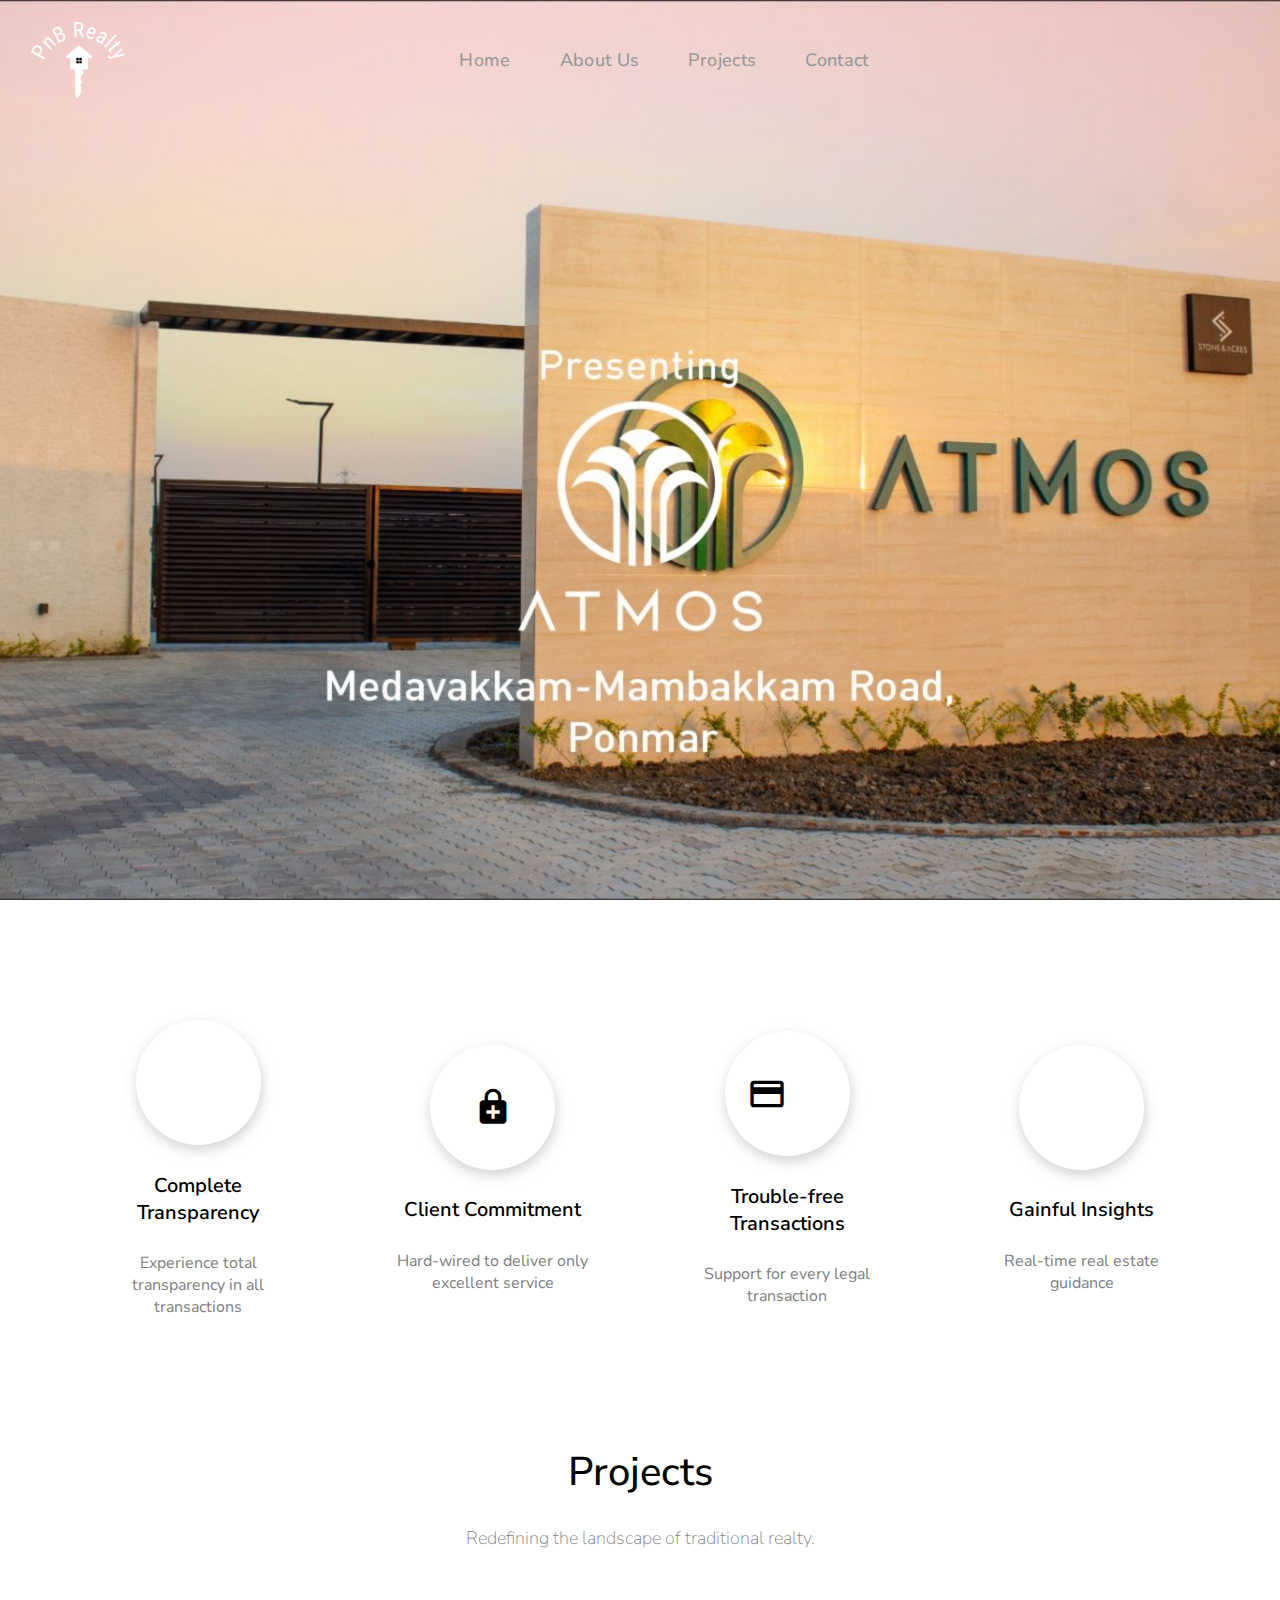
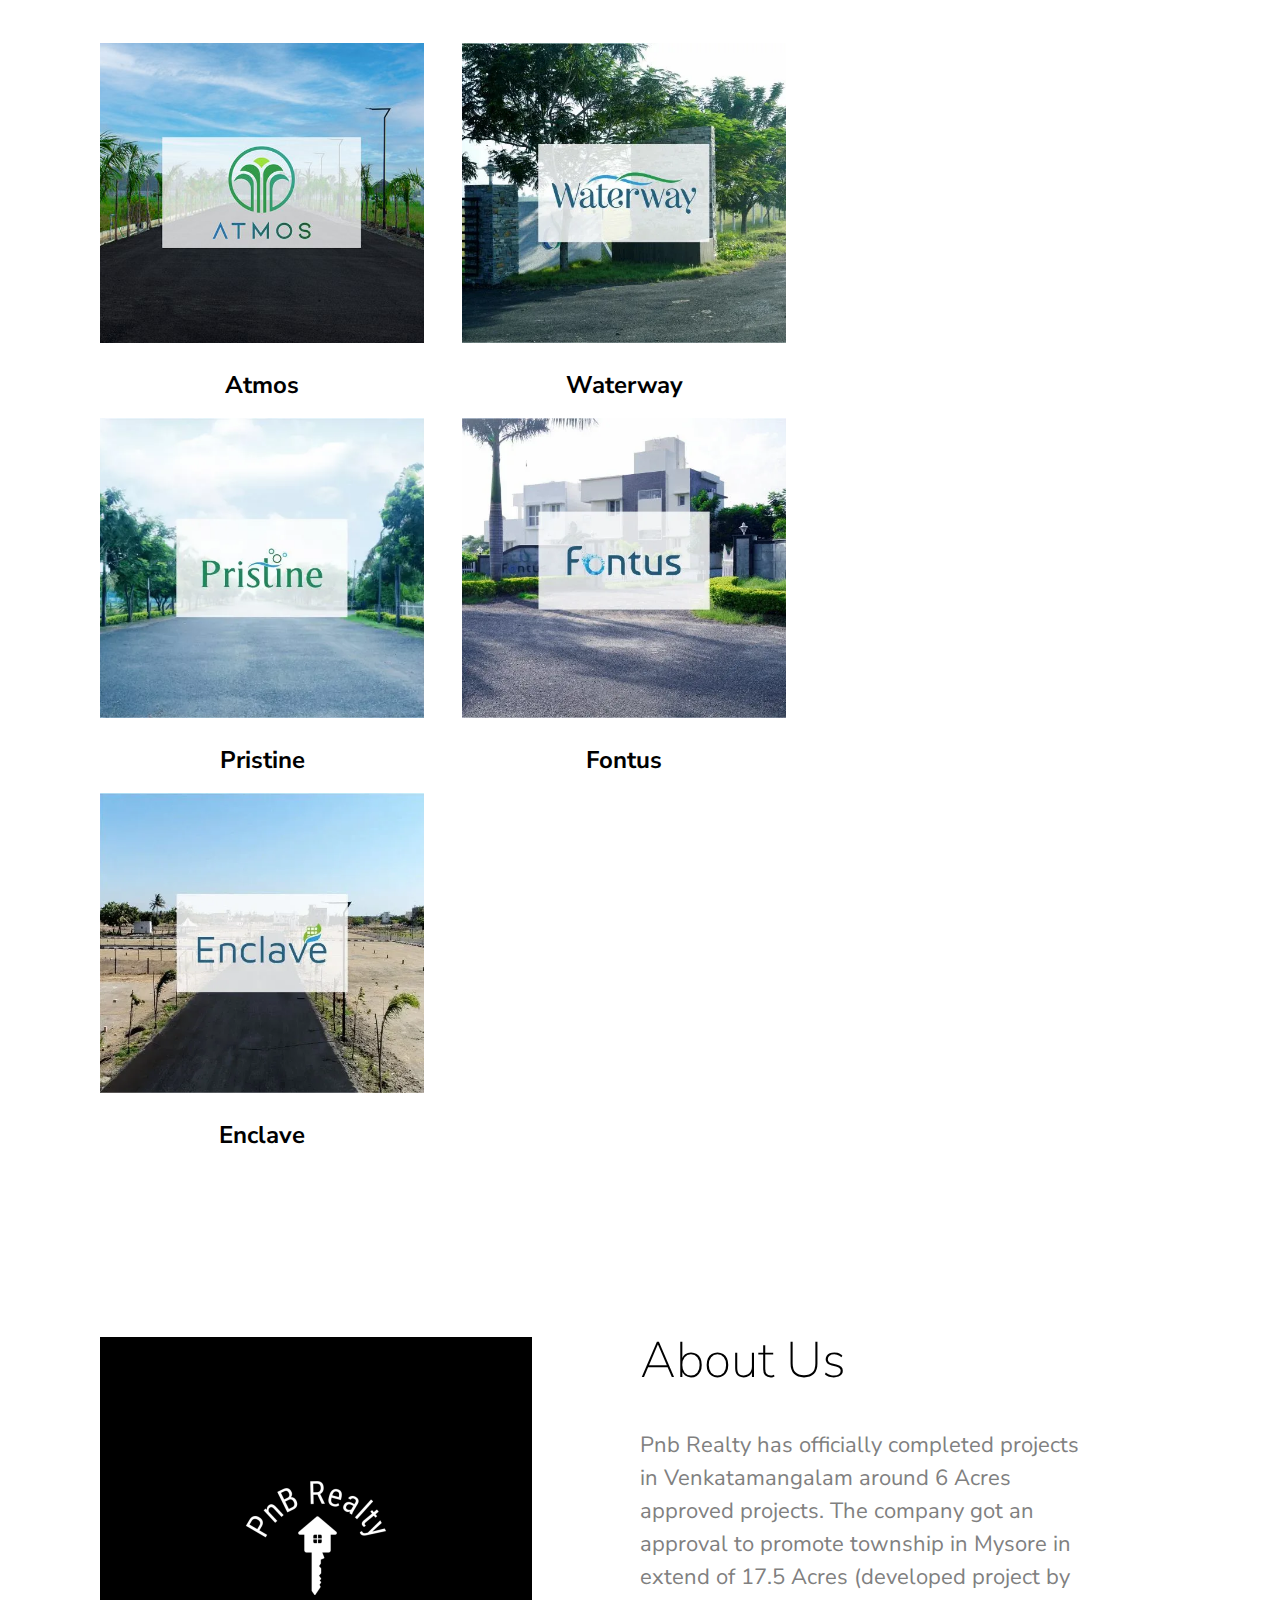
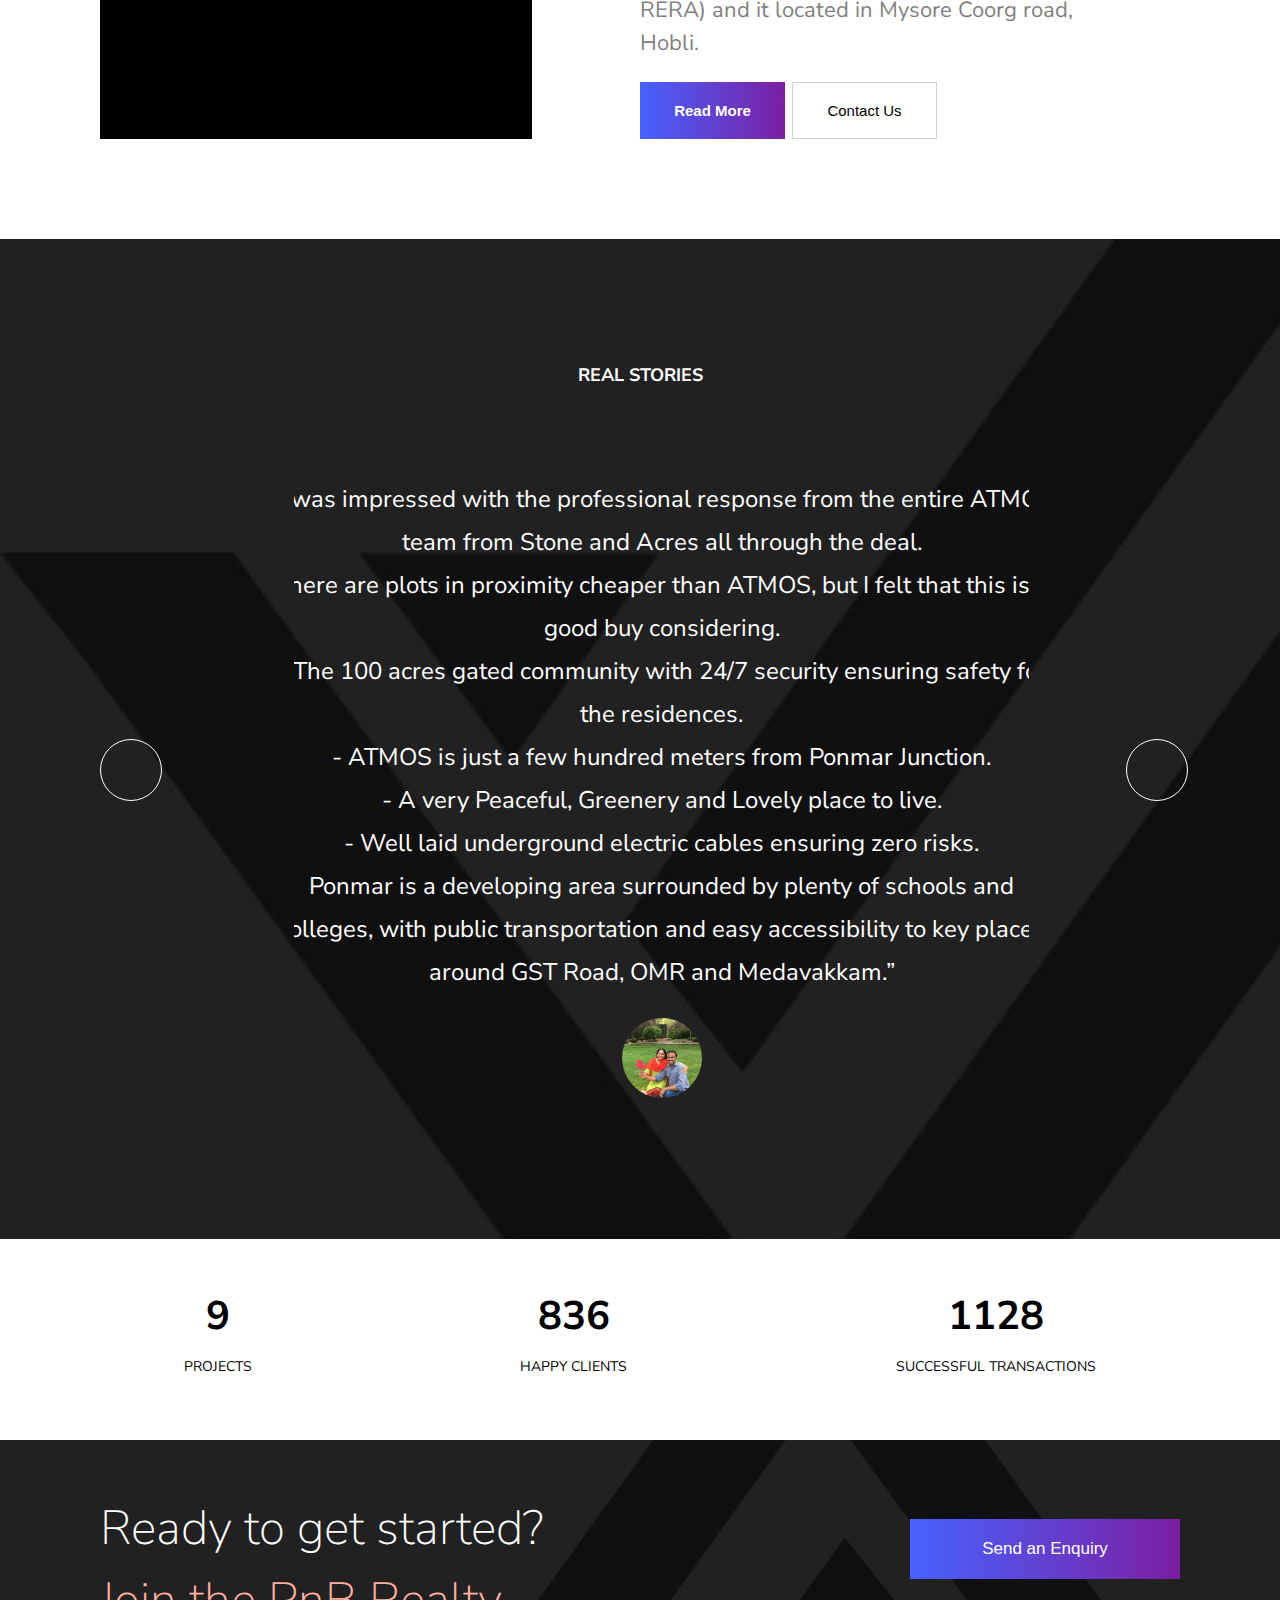
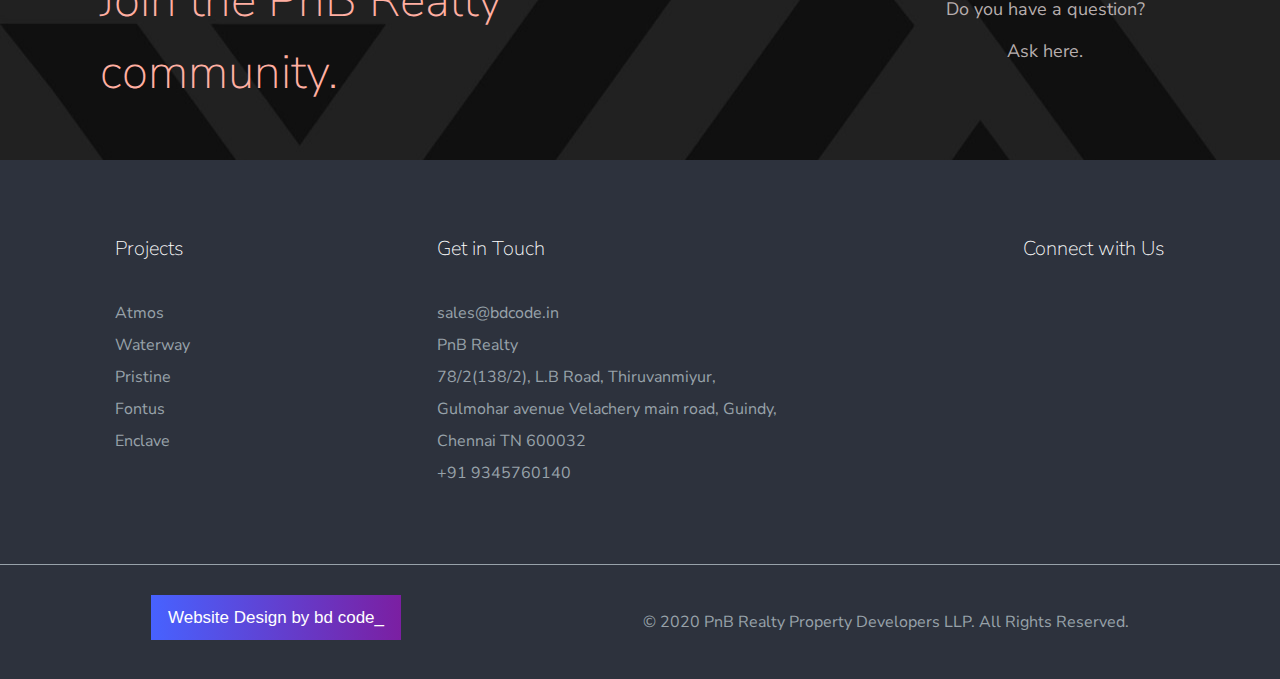
<file: index.html>
<!DOCTYPE html>
<html lang="en">

<head>
    <meta charset="UTF-8">
    <meta http-equiv="X-UA-Compatible" content="IE=edge">
    <meta name="viewport" content="width=device-width, initial-scale=1.0">
    <title>Property Developers</title>
    <link rel="stylesheet" href="style.css">
    <link rel="preconnect" href="https://fonts.googleapis.com">
    <link rel="preconnect" href="https://fonts.gstatic.com" crossorigin>
    <link rel="stylesheet" href="https://fonts.googleapis.com/icon?family=Material+Icons">
    <link rel="preconnect" href="https://fonts.googleapis.com">
    <link rel="preconnect" href="https://fonts.gstatic.com" crossorigin>
    <link href="https://fonts.googleapis.com/css2?family=Nunito+Sans:wght@300&display=swap" rel="stylesheet">
    <link rel="stylesheet" href="https://pro.fontawesome.com/releases/v5.10.0/css/all.css"
        integrity="sha384-AYmEC3Yw5cVb3ZcuHtOA93w35dYTsvhLPVnYs9eStHfGJvOvKxVfELGroGkvsg+p" crossorigin="anonymous" />
    <link rel="stylesheet" href="https://unpkg.com/aos@next/dist/aos.css" />
</head>

<body>
    <nav id="nav">
        <div class="logo">
            <img src="images/pnb.png">
        </div>
        <div class="menu-list">
            <ul>
                <li>Home</li>
                <li onclick="about()">About Us</li>
                <li><a href="#Projects">Projects</a></li>
                <li onclick="contact()">Contact</li>
            </ul>
        </div>
        <div class="social-icons">
            <i class="fab fa-facebook-f"></i>
            <i class="fab fa-instagram"></i>
            <i class="fas fa-phone-alt"></i>
        </div>
    </nav>

    <div class="small-nav" id="small-nav">
        <div class="small-logo" id="logo">
            <img src="images/pnb.png">
        </div>
        <div class="icon">
            <i onclick="showlist()" class="fal fa-bars"></i>
        </div>
    </div>
    <div id="small-menu">
        <!-- <i onclick="hidelist()" class="fal fa-times close"></i> -->
        <i onclick="hidelist()" class="fal fa-times close-in"></i>
        <ul>
            <li>Home</li>
            <li onclick="about()">About Us</li>
            <li><a href="#Projects">Projects</a></li>
            <li onclick="contact()">Contact</li>
        </ul>
    </div>
    <div id="banner">
        <img src="images/Desktop_banner_1_1_4c81629923.jpg">
        <img src="images/Desktop_banner_1_3_ef048ebd68.jpg">
        <img src="images/1.jpg">
    </div>
    <div class="card-div">
        <div class="card">
            <i class="material-icons">campaign</i>
            <h4>Complete Transparency</h4>
            <p>Experience total transparency in all transactions</p>
        </div>
        <div class="card">
            <i class="material-icons">enhanced_encryption</i>
            <h4>Client Commitment</h4>
            <p>Hard-wired to deliver only excellent service</p>
        </div>
        <div class="card">
            <i class="material-icons">payments</i>
            <h4>Trouble-free Transactions</h4>
            <p>Support for every legal transaction</p>
        </div>
        <div class="card">
            <i class="material-icons">insights</i>
            <h4>Gainful Insights</h4>
            <p>Real-time real estate guidance</p>
        </div>
    </div>
    <div class="prod-div" id="Projects">
        <div class="prod-head">
            <h1>Projects</h1>
            <h3>Redefining the landscape of traditional realty.</h3>
        </div>
        <div class="prod-img">
            <div class="img-box">
                <img onclick="next(2)" src="images/card1.jpeg">
                <h2>Atmos</h2>
            </div>
            <div class="img-box">
                <img onclick="next(3)" src="images/waterway.jpeg">
                <h2>Waterway</h2>
            </div>
            <div class="img-box">
                <img onclick="next(4)" src="images/pristine.webp">
                <h2>Pristine</h2>
            </div>
            <div class="img-box">
                <img onclick="next(5)" src="images/fontus.webp">
                <h2>Fontus</h2>
            </div>
            <div class="img-box">
                <img onclick="next(1)" src="images/enclave.webp">
                <h2>Enclave</h2>
            </div>
        </div>
    </div>
    <div class="about-div">
        <div class="about-img">
            <div class="color">
                <div class="color-img" data-aos="new-animation" data-aos-duration="1000" data-aos-once="true">
                </div>
            </div>
        </div>
        <div class="about-txt">
            <h1>About Us</h1>
            <p>Pnb Realty has officially completed projects in Venkatamangalam around 6 Acres approved
                projects. The company got an approval to promote township in Mysore in extend of 17.5
                Acres (developed project by RERA) and it located in Mysore Coorg road, Hobli.</p>
            <div class="about-btn">
                <button onclick="about()">Read More</button>
                <button>Contact Us</button>
            </div>
        </div>
    </div>
    <div class="feedback">
        <div class="heading">
            <h4>REAL STORIES</h4>
        </div>
        <div id="slider">
            <div class="slide">
                <p>
                    “I was impressed with the professional response from the entire ATMOS team from Stone and Acres all
                    through the deal. <br>
                    There are plots in proximity cheaper than ATMOS, but I felt that this is a good buy considering.
                    <br>
                    - The 100 acres gated community with 24/7 security ensuring safety for the residences. <br>
                    - ATMOS is just a few hundred meters from Ponmar Junction. <br>
                    - A very Peaceful, Greenery and Lovely place to live. <br>
                    - Well laid underground electric cables ensuring zero risks.<br>
                    Ponmar is a developing area surrounded by plenty of schools and colleges, with public transportation
                    and
                    easy accessibility to key places around GST Road, OMR and Medavakkam.”
                </p>
                <img src="images/bala.jpg">
                <h5>BALA SUBRAMANIAN</h5>
            </div>

            <div class="slide">
                <p>
                    “The land spread across acres with serenity shows the meticulous way of hard work each of the team
                    exhibited. Among numerous projects, I have searched for I have ended up in this God-blessed place.
                    Investing huge amount and sometimes even a fortune worth every penny here, morally and economically.
                    The
                    location of the project and connectivity to IT hubs and schools are much satisfactory. They say
                    "Don’t
                    judge the book by its cover", sometimes it stands opposite, their brochure or website details match
                    exact reality.”
                </p>
                <img src="images/nithya.jpg" alt="">
                <h5>NITHYA</h5>
            </div>
            <div class="slide">
                <p>

                    “Being apprehensive initially about buying land in Ponmar, my mind was put to ease when I saw the
                    professionalism in the SA team.
                    Everything was explained in detail and clarified which made it easier for us to choose the right
                    plot in Ponmar.”

                </p>
                <img src="images/testi-1.jpg" alt="">
                <h5>NITHYA</h5>
            </div>

        </div>
        <div class="arrow">
            <i onclick="incre()" class="fa fa-angle-left"></i>
            <i onclick="decre()" class="fa fa-angle-right"></i>
        </div>
    </div>

    <div class="counts">
        <div>
            <h1>9</h1>
            <p>PROJECTS</p>
        </div>
        <div>
            <h1>836</h1>
            <p>HAPPY CLIENTS</p>
        </div>
        <div>
            <h1>1128</h1>
            <p>SUCCESSFUL TRANSACTIONS</p>
        </div>
    </div>

    <div class="ask-div">
        <div class="ask-head">
            <h1>Ready to get started?
                Join the PnB Realty community.</h1>
        </div>
        <div class="ask-email">
            <button>Send an Enquiry</button>
            <p>Do you have a question?</p>
            <p>Ask here.</p>
        </div>
    </div>
    <div id="footer">
        <div class="footer">
            <div>
                <h6>Projects</h6>
                <ul>
                    <li>Atmos</li>
                    <li>Waterway</li>
                    <li>Pristine</li>
                    <li>Fontus</li>
                    <li>Enclave</li>
                </ul>
            </div>
            <div>
                <h6>Get in Touch</h6>
                <ul>
                    <li>sales@bdcode.in</li>
                    <li>PnB Realty</li>
                    <li>78/2(138/2), L.B Road, Thiruvanmiyur,</li>
                    <li>Gulmohar avenue Velachery main road, Guindy,</li>
                    <li>Chennai TN 600032</li>
                    <li>+91 9345760140</li>
                </ul>
            </div>
            <div>
                <h6>Connect with Us</h6>
                <div class="social-icons wd">
                    <i class="fab fa-facebook-f"></i>
                    <i class="fab fa-instagram"></i>
                    <i class="fas fa-phone-alt"></i>
                </div>
            </div>
        </div>
        <div class="footer-btm" id="footer-btm">
            <button>Website Design by bd code_</button>
            <p>© 2020 PnB Realty Property Developers LLP. All Rights Reserved.</p>
        </div>
    </div>

</body>
<script src="https://unpkg.com/aos@next/dist/aos.js"></script>
<script>
    AOS.init();
</script>
</script>
<script>
    var indexValue = 1;
    function banners() {
        var banner = document.getElementById("banner"),
            images = banner.getElementsByTagName("img");
        setTimeout(banners, 5000);
        for (let index = 0; index < images.length; index++) {
            images[index].style.display = "none";
        }
        if (indexValue > images.length) { indexValue = 1 }
        images[indexValue - 1].style.display = "block";
        indexValue++;
    }
    banners();

    var Yvalue = 0;
    var Yvalues = 0;
    window.addEventListener("scroll", function () {
        var nav = window.pageYOffset;
        if (nav > 450) {
            document.getElementById("nav").classList.add("fixed");
        } else {
            document.getElementById("nav").classList.remove("fixed");
        }
        var footer = window.pageYOffset;
        if (footer > 3496) {
            document.getElementById("footer").classList.add("sticky");
        } else {
            document.getElementById("footer").classList.remove("sticky")
        }
        var smallNav = window.pageYOffset;
        if (smallNav > 330) {
            document.getElementById("small-nav").classList.add("fixed");
        } else {
            document.getElementById("small-nav").classList.remove("fixed");
        }
    });
    function slider() {
        var slider = document.getElementById("slider");
        var div = slider.getElementsByTagName("div");
        for (let index = 0; index < div.length; index++) {
            div[index].style.display = "none";
            div[0].style.display = "flex";
        }
    }
    slider();
    var increIndex = 1;
    function incre() {
        var slider = document.getElementById("slider");
        var div = slider.getElementsByTagName("div");
        for (let index = 0; index < div.length; index++) {
            div[index].style.display = "none";
        }
        if (increIndex > div.length) {
            increIndex = 1;
        }
        console.log(increIndex);
        div[increIndex - 1].style.display = "flex";
        increIndex++;
    }
    var decreIndex = 1;
    function decre() {
        var slider = document.getElementById("slider");
        var div = slider.getElementsByTagName("div");
        for (let index = 0; index < div.length; index++) {
            div[index].style.display = "none";
        }
        if (decreIndex == 0) {
            decreIndex = div.length;
        }
        console.log(decreIndex);
        div[decreIndex - 1].style.display = "flex";
        decreIndex--;
    }
    function showlist() {
        document.getElementById("small-menu").style.display = "flex";
        document.getElementById("logo").style.visibility = "hidden";
        document.body.style.overflow = "hidden";

    }
    function hidelist() {
        document.getElementById("small-menu").style.display = "none";
        document.getElementById("logo").style.visibility = "visible";
        document.body.style.overflow = "visible";
    }

    function openPage(pageUrl) {
        window.open(pageUrl);
    }

    function next(id) {
        localStorage.setItem("id", JSON.stringify(id));
        document.location.href = "projects.html";
    }
    function about() {
        document.location.href = "aboutus.html";
    }
    function contact() {
        document.location.href = "contactUs.html";
    }
</script>

</html>
</file>
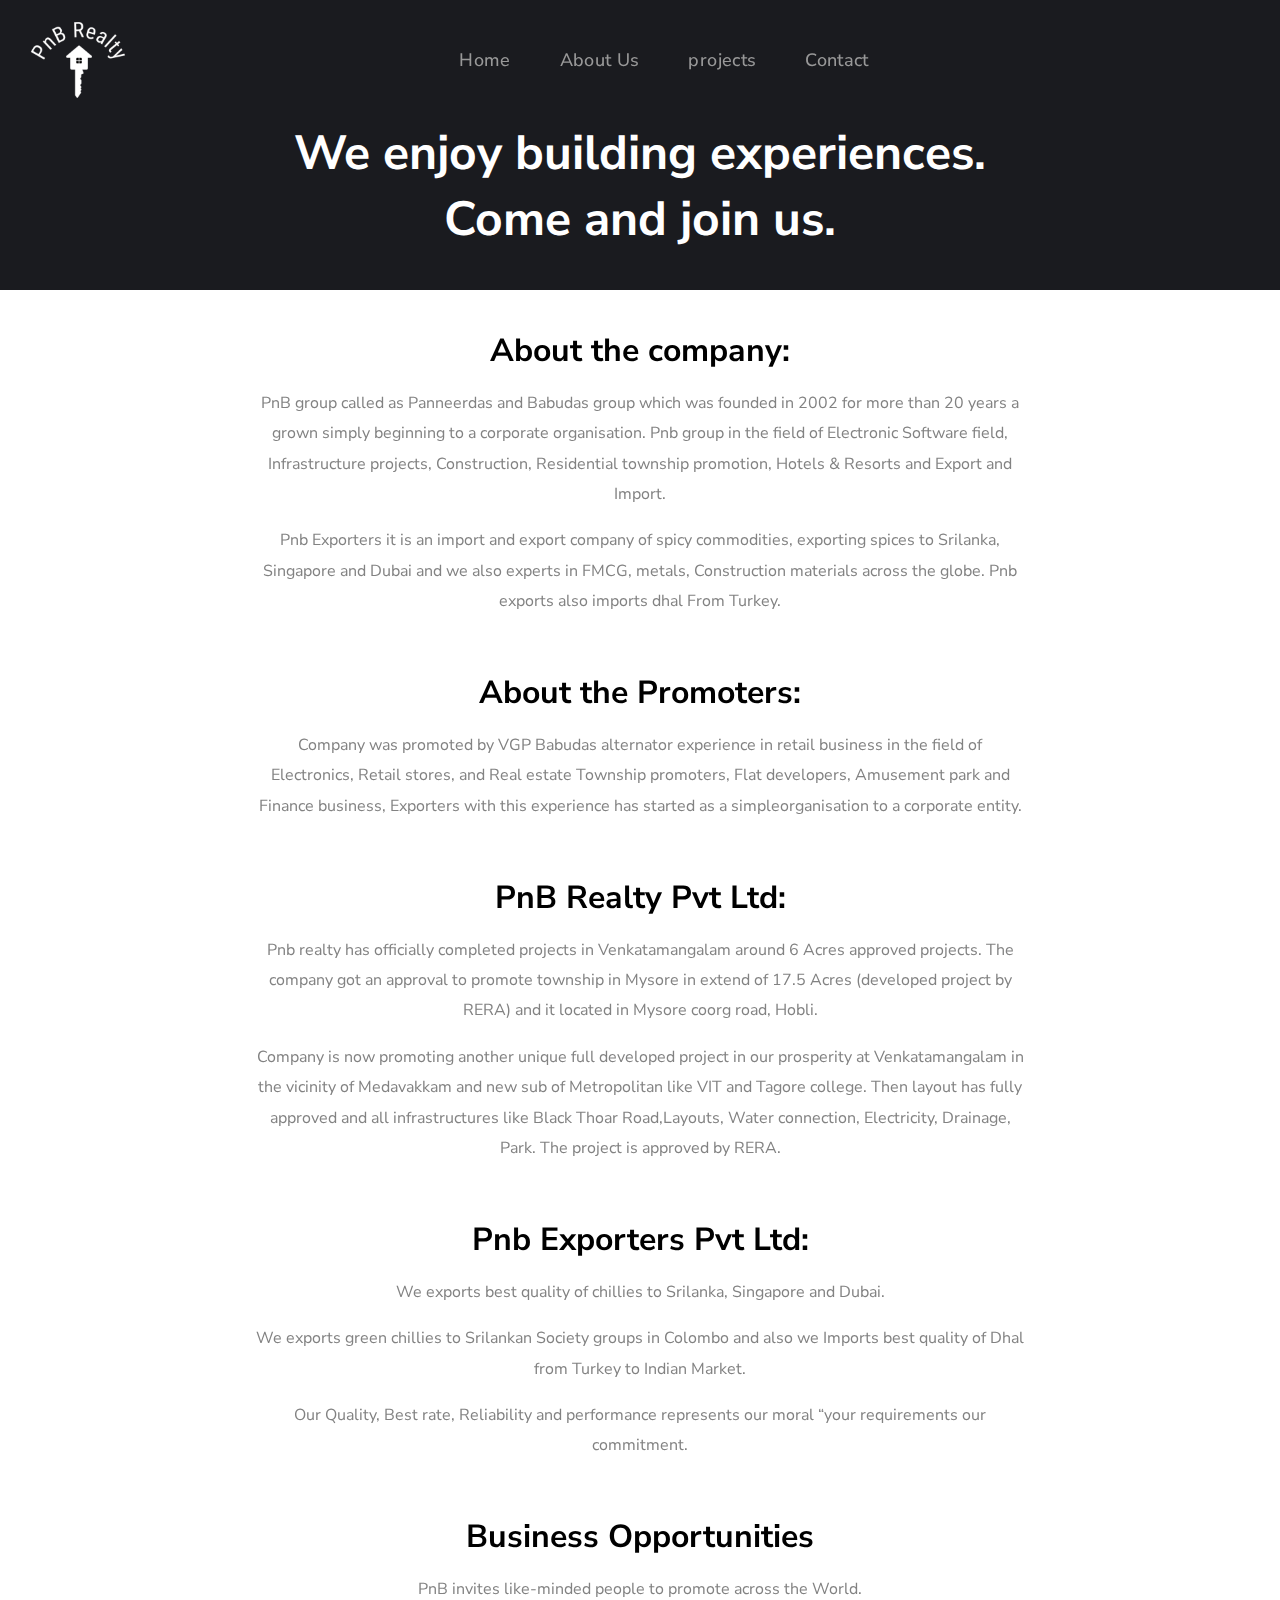
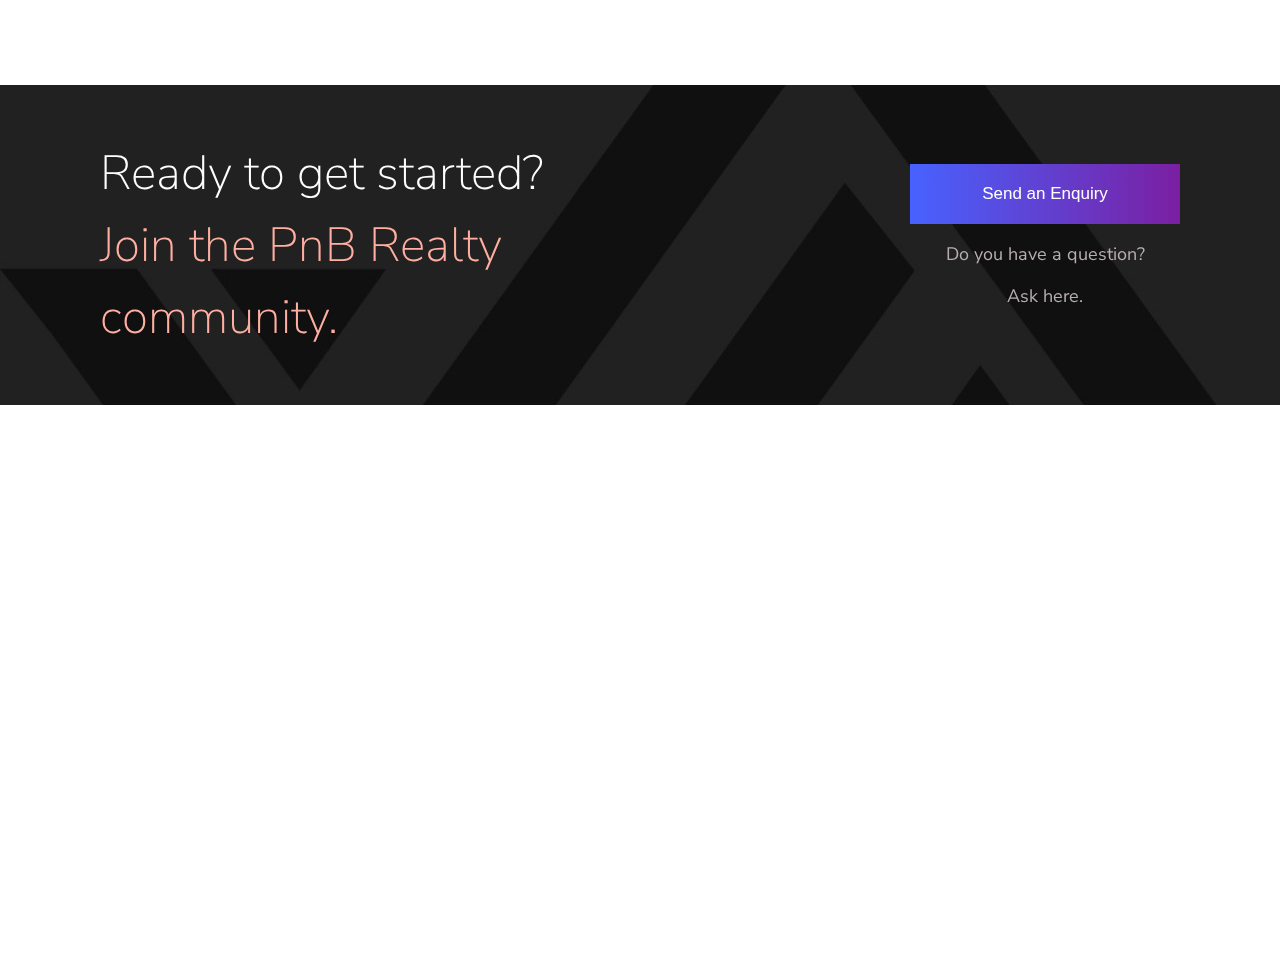
<file: aboutus.html>
<!DOCTYPE html>
<html lang="en">

<head>
    <meta charset="UTF-8">
    <meta http-equiv="X-UA-Compatible" content="IE=edge">
    <meta name="viewport" content="width=device-width, initial-scale=1.0">
    <title>About Us</title>
    <link rel="stylesheet" href="about.css">
    <link rel="preconnect" href="https://fonts.googleapis.com">
    <link rel="preconnect" href="https://fonts.gstatic.com" crossorigin>
    <link rel="stylesheet" href="https://fonts.googleapis.com/icon?family=Material+Icons">
    <link rel="preconnect" href="https://fonts.googleapis.com">
    <link rel="preconnect" href="https://fonts.gstatic.com" crossorigin>
    <link href="https://fonts.googleapis.com/css2?family=Nunito+Sans:wght@300&display=swap" rel="stylesheet">
    <link rel="stylesheet" href="https://pro.fontawesome.com/releases/v5.10.0/css/all.css"
        integrity="sha384-AYmEC3Yw5cVb3ZcuHtOA93w35dYTsvhLPVnYs9eStHfGJvOvKxVfELGroGkvsg+p" crossorigin="anonymous" />
    <link rel="stylesheet" href="https://unpkg.com/aos@next/dist/aos.css" />
</head>

<body>
    <nav id="nav">
        <div class="logo">
            <img onclick="home()" src="images/pnb.png">
        </div>
        <div class="menu-list">
            <ul>
                <li onclick="home()">Home</li>
                <li>About Us</li>
                <li>projects</li>
                <li onclick="contact()">Contact</li>
            </ul>
        </div>
        <div class="social-icons">
            <i class="fab fa-facebook-f"></i>
            <i class="fab fa-instagram"></i>
            <i class="fas fa-phone-alt"></i>
        </div>
    </nav>

    <div class="small-nav" id="small-nav">
        <div class="small-logo" id="logo">
            <img src="images/pnb.png">
        </div>
        <div class="icon">
            <i onclick="showlist()" class="fal fa-bars"></i>
        </div>
    </div>
    <div id="small-menu">
        <i onclick="hidelist()" class="fal fa-times close-in"></i>
        <ul>
            <li onclick="home()">Home</li>
            <li>About Us</li>
            <li>projects</li>
            <li onclick="contact()">Contact</li>
        </ul>
    </div>
    <div id="banner">
        <h1>We enjoy building experiences. </h1>
        <h1>Come and join us.</h1>
    </div>

    <div class="aboutus">
        <h1>About the company:</h1>
        <p>PnB group called as Panneerdas and Babudas group which was founded in 2002 for more than 20 years a grown
            simply beginning to a corporate organisation. Pnb group in the field of Electronic Software field,
            Infrastructure projects, Construction, Residential township promotion, Hotels & Resorts and Export and
            Import.</p>
        <p>Pnb Exporters it is an import and export company of spicy commodities, exporting spices to Srilanka,
            Singapore and Dubai and we also experts in FMCG, metals, Construction materials across the globe. Pnb
            exports also imports dhal From Turkey.</p>
        <h1>About the Promoters:</h1>
        <p>Company was promoted by VGP Babudas alternator experience in retail business in the field of Electronics,
            Retail stores, and Real estate Township promoters, Flat developers, Amusement park and Finance business,
            Exporters with this experience has started as a simpleorganisation to a corporate entity.</p>
        <h1>PnB Realty Pvt Ltd:</h1>
        <p>Pnb realty has officially completed projects in Venkatamangalam around 6 Acres approved projects. The company
            got an approval to promote township in Mysore in extend of 17.5 Acres (developed project by RERA) and it
            located in Mysore coorg road, Hobli.</p>
        <p>Company is now promoting another unique full developed project in our prosperity at Venkatamangalam in the
            vicinity of Medavakkam and new sub of Metropolitan like VIT and Tagore college. Then layout has fully
            approved and all infrastructures like Black Thoar Road,Layouts, Water connection, Electricity, Drainage,
            Park. The project is approved by RERA.</p>
        <h1>Pnb Exporters Pvt Ltd:</h1>
        <p>We exports best quality of chillies to Srilanka, Singapore and Dubai.</p>
        <p>We exports green chillies to Srilankan Society groups in Colombo and also we Imports best quality of Dhal
            from Turkey to Indian Market.</p>
        <p>Our Quality, Best rate, Reliability and performance represents our moral “your requirements our commitment.
        </p>
        <h1>Business Opportunities</h1>
        <p class="aboutus-p">PnB invites like-minded people to promote across the World.</p>
    </div>


    <div class="ask-div">
        <div class="ask-head">
            <h1>Ready to get started?
                Join the PnB Realty community.</h1>
        </div>
        <div class="ask-email">
            <button>Send an Enquiry</button>
            <p>Do you have a question?</p>
            <p>Ask here.</p>
        </div>
    </div>
    <div id="footer">
        <div class="footer">
            <div>
                <h6>Projects</h6>
                <ul>
                    <li>Atmos</li>
                    <li>Waterway</li>
                    <li>Pristine</li>
                    <li>Fontus</li>
                    <li>Enclave</li>
                </ul>
            </div>
            <div>
                <h6>Get in Touch</h6>
                <ul>
                    <li>sales@bdcode.in</li>
                    <li>PnB Realty</li>
                    <li>78/2(138/2), L.B Road, Thiruvanmiyur,</li>
                    <li>Gulmohar avenue Velachery main road, Guindy,</li>
                    <li>Chennai TN 600032</li>
                    <li>+91 9345760140</li>
                </ul>
            </div>
            <div>
                <h6>Connect with Us</h6>
                <div class="social-icons wd">
                    <i class="fab fa-facebook-f"></i>
                    <i class="fab fa-instagram"></i>
                    <i class="fas fa-phone-alt"></i>
                </div>
            </div>
        </div>
        <div class="footer-btm" id="footer-btm">
            <button>Website Design by bd code_</button>
            <p>© 2020 PnB Realty Property Developers LLP. All Rights Reserved.</p>
        </div>
    </div>
</body>
<script>
    function showlist() {
        document.getElementById("small-menu").style.display = "flex";
        document.getElementById("logo").style.visibility = "hidden";
        document.body.style.overflow = "hidden";

    }
    function hidelist() {
        document.getElementById("small-menu").style.display = "none";
        document.getElementById("logo").style.visibility = "visible";
        document.body.style.overflow = "visible";
    }
    var Yvalue = 0;
    var Yvalues = 0;
    window.addEventListener("scroll", function () {
        var nav = window.pageYOffset;
        console.log(window.pageYOffset);
        if (nav > 450) {
            document.getElementById("nav").classList.add("fixed");
        } else {
            document.getElementById("nav").classList.remove("fixed");
        }
        var footer = window.pageYOffset;
        if (footer > 3496) {
            document.getElementById("footer").classList.add("sticky");
        } else {
            document.getElementById("footer").classList.remove("sticky")
        }
        var smallNav = window.pageYOffset;
        if (smallNav > 330) {
            document.getElementById("small-nav").classList.add("fixed");
        } else {
            document.getElementById("small-nav").classList.remove("fixed");
        }
    });
    function about() {
        document.location.href = "aboutus.html";
    }
    function contact() {
        document.location.href = "contactUs.html";
    }
    function home() {
        document.location.href = "index.html";
    }
</script>
</file>
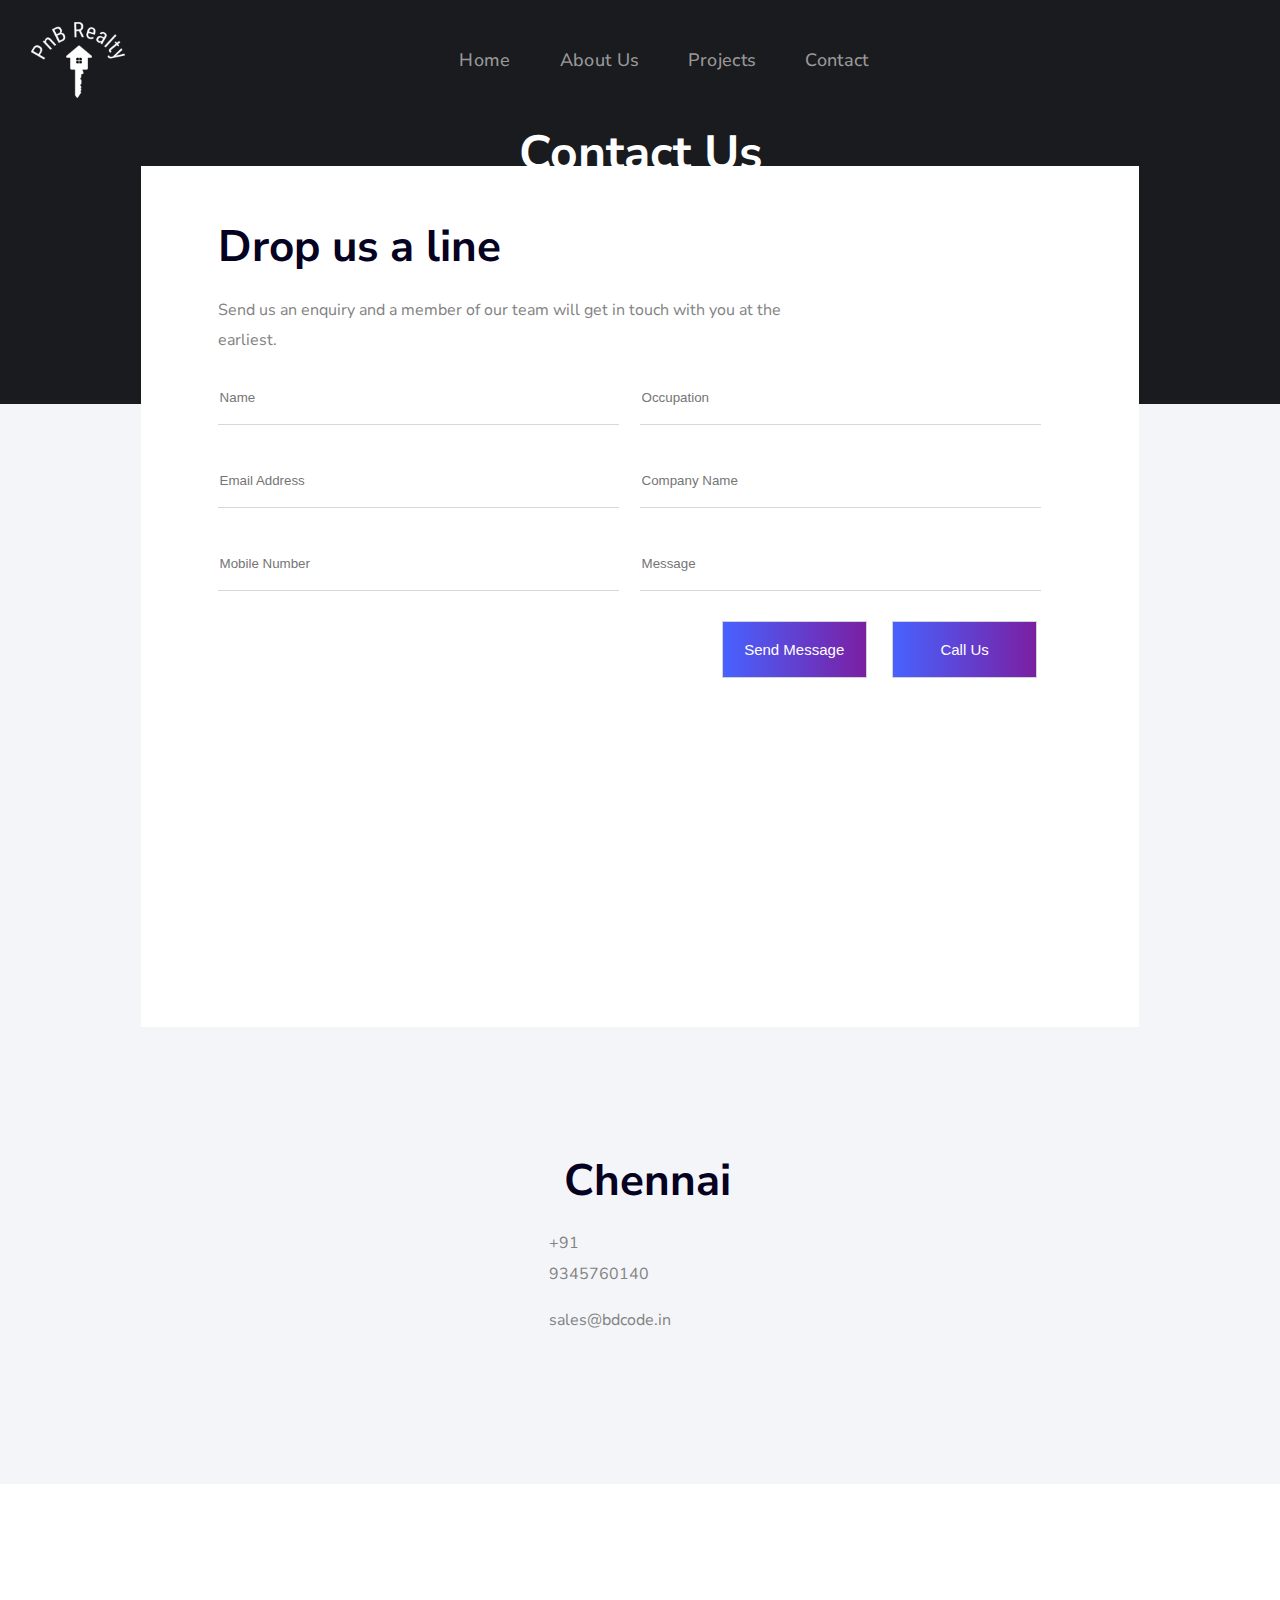
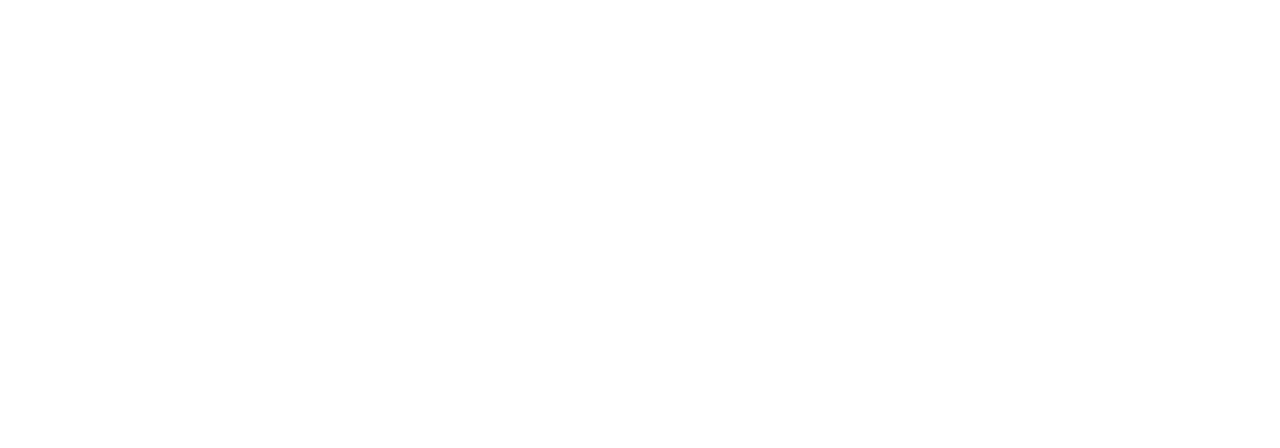
<file: contactUs.html>
<!DOCTYPE html>
<html lang="en">

<head>
    <meta charset="UTF-8">
    <meta http-equiv="X-UA-Compatible" content="IE=edge">
    <meta name="viewport" content="width=device-width, initial-scale=1.0">
    <title>Contact Us</title>
    <link rel="stylesheet" href="contactUs.css">
    <link rel="preconnect" href="https://fonts.googleapis.com">
    <link rel="preconnect" href="https://fonts.gstatic.com" crossorigin>
    <link rel="stylesheet" href="https://fonts.googleapis.com/icon?family=Material+Icons">
    <link rel="preconnect" href="https://fonts.googleapis.com">
    <link rel="preconnect" href="https://fonts.gstatic.com" crossorigin>
    <link href="https://fonts.googleapis.com/css2?family=Nunito+Sans:wght@300&display=swap" rel="stylesheet">
    <link rel="stylesheet" href="https://pro.fontawesome.com/releases/v5.10.0/css/all.css"
        integrity="sha384-AYmEC3Yw5cVb3ZcuHtOA93w35dYTsvhLPVnYs9eStHfGJvOvKxVfELGroGkvsg+p" crossorigin="anonymous" />
    <link rel="stylesheet" href="https://unpkg.com/aos@next/dist/aos.css" />
    <script src="https://ajax.googleapis.com/ajax/libs/jquery/2.1.1/jquery.min.js"></script>
</head>

<body>
    <nav id="nav">
        <div class="logo">
            <img onclick="home()" src="images/pnb.png">
        </div>
        <div class="menu-list">
            <ul>
                <li onclick="home()">Home</li>
                <li onclick="about()">About Us</li>
                <li onclick="project()">Projects</li>
                <li onclick="contact()">Contact</li>
            </ul>
        </div>
        <div class="social-icons">
            <i class="fab fa-facebook-f"></i>
            <i class="fab fa-instagram"></i>
            <i class="fas fa-phone-alt"></i>
        </div>
    </nav>

    <div class="small-nav" id="small-nav">
        <div class="small-logo" id="logo">
            <img src="images/pnb.png">
        </div>
        <div class="icon">
            <i onclick="showlist()" class="fal fa-bars"></i>
        </div>
    </div>
    <div id="small-menu">
        <i onclick="hidelist()" class="fal fa-times close-in"></i>
        <ul>
            <li onclick="home()">Home</li>
            <li onclick="about()">About Us</li>
            <li>Projects</li>
            <li onclick="contact()">Contact</li>
        </ul>
    </div>
    <div id="banner">
        <h1>Contact Us</h1>
    </div>

    <div class="aboutus">
        <div class="aboutUs-field">
            <h2>Drop us a line</h2>
            <p>Send us an enquiry and a member of our team will get in touch with you at the earliest.</p>
            <div class="form">
                <form method="POST" id="myform">
                    <input type="text" placeholder="Name" id="name" name="name" required>
                    <input type="text" placeholder="Occupation" id="occupation" name="occupation">
                    <input type="text" placeholder="Email Address" id="email" name="email">
                    <input type="text" placeholder="Company Name" id="company" name="company">
                    <input type="text" placeholder="Mobile Number" id="mobile" name="mobile">
                    <input type="text" placeholder="Message" id="message" name="message">
                    <div class="about-btn">
                        <button type="submit" id="submit">Send Message</button>
                        <button>Call Us</button>
                    </div>
                </form>
            </div>
        </div>
        <div class="location">
            <div class="location-div">
                <i class="fa fa-map-marker-alt"></i>
                <h2>Chennai</h2>
            </div>
            <p>+91 9345760140</p>
            <p>sales@bdcode.in</p>
        </div>
    </div>


    <div id="footer">
        <div class="footer">
            <div>
                <h6>Projects</h6>
                <ul>
                    <li>Atmos</li>
                    <li>Waterway</li>
                    <li>Pristine</li>
                    <li>Fontus</li>
                    <li>Enclave</li>
                </ul>
            </div>
            <div>
                <h6>Get in Touch</h6>
                <ul>
                    <li>sales@bdcode.in</li>
                    <li>PnB Realty</li>
                    <li>78/2(138/2), L.B Road, Thiruvanmiyur,</li>
                    <li>Gulmohar avenue Velachery main road, Guindy,</li>
                    <li>Chennai TN 600032</li>
                    <li>+91 9345760140</li>
                </ul>
            </div>
            <div>
                <h6>Connect with Us</h6>
                <div class="social-icons wd">
                    <i class="fab fa-facebook-f"></i>
                    <i class="fab fa-instagram"></i>
                    <i class="fas fa-phone-alt"></i>
                </div>
            </div>
        </div>
        <div class="footer-btm" id="footer-btm">
            <button>Website Design by bd code_</button>
            <p>© 2020 PnB Realty Property Developers LLP. All Rights Reserved.</p>
        </div>
    </div>
</body>
<script src="https://smtpjs.com/v3/smtp.js"></script>
<script>
    function showlist() {
        document.getElementById("small-menu").style.display = "flex";
        document.getElementById("logo").style.visibility = "hidden";
        document.body.style.overflow = "hidden";

    }
    function hidelist() {
        document.getElementById("small-menu").style.display = "none";
        document.getElementById("logo").style.visibility = "visible";
        document.body.style.overflow = "visible";
    }
    var Yvalue = 0;
    var Yvalues = 0;
    window.addEventListener("scroll", function () {
        var nav = window.pageYOffset;
        if (nav > 450) {
            document.getElementById("nav").classList.add("fixed");
        } else {
            document.getElementById("nav").classList.remove("fixed");
        }
        var footer = window.pageYOffset;
        if (footer > 3496) {
            document.getElementById("footer").classList.add("sticky");
        } else {
            document.getElementById("footer").classList.remove("sticky")
        }
        var smallNav = window.pageYOffset;
        if (smallNav > 330) {
            document.getElementById("small-nav").classList.add("fixed");
        } else {
            document.getElementById("small-nav").classList.remove("fixed");
        }
    });
    function about() {
        document.location.href = "aboutus.html";
    }
    function contact() {
        document.location.href = "contactUs.html";
    }
    function home() {
        document.location.href = "index.html";
    }
    function project() {
        document.location.href = "index.html".after("#Projects");
    }


    $("#myform").on("submit", function (event) {
        event.preventDefault();
        var name = $("#name").val();
        var email = $("#email").val();
        var mobile = $("#mobile").val();
        var message = $("#message").val();
        var location = $("#location").val();
        var company = $("#company").val();
        mailbody =
            '<html><div style="width: 100%;height: 100%;justify-content: center;align-items: center;font-family: Nunito Sans, sans-serif;font-size: 14px;"><div style="width:100%;max-width:900px;padding-top:2rem;"><div align="center" style="padding-left:30px;padding-right:30px;"></div><div style="font-size:16px;padding-left: 30px; padding-right: 30px;line-height:200%; margin-bottom:3rem" align="left"><div style="font-size:16px;font-family:Josefin Sans, sans-serif!important; width:100%; padding-top:20px;"><table width="100%" border="0" cellpadding="2" cellspacing="2"><tr><td  style="background-color:#efefef;width:30%;padding:5px 20px;">Name</td><td align="left" style="width:70%;padding:5px 20px;background-color: rgba(0,0,0,0.03);font-weight:500;color:#000000">' +
            name +
            '</td></tr><tr><td  style="background-color:#efefef;width:30%;padding:5px 20px;">Email</td><td align="left" style="width:70%;padding:5px 20px;background-color: rgba(0,0,0,0.03);font-weight:500;color:#000000">' +
            email +
            '</td></tr><tr><td  style="background-color:#efefef;width:30%;padding:5px 20px;">Mobile</td><td align="left" style="width:70%;padding:5px 20px;background-color: rgba(0,0,0,0.03);font-weight:500;color:#000000">' +
            mobile +
            '</td></tr><tr><td  style="background-color:#efefef;width:30%;padding:5px 20px;">Location</td><td align="left" style="width:70%;padding:5px 20px;background-color: rgba(0,0,0,0.03);font-weight:500;color:#000000">' +
            location +
            '</td></tr><tr><td  style="background-color:#efefef;width:30%;padding:5px 20px;">Company Name</td><td align="left" style="width:70%;padding:5px 20px;background-color: rgba(0,0,0,0.03);font-weight:500;color:#000000">' +
            company +
            '</td></tr><tr><td  style="background-color:#efefef;width:30%;padding:5px 20px;">Message</td><td align="left" style="width:70%;padding:5px 20px;background-color: rgba(0,0,0,0.03);font-weight:500;color:#000000">' +
            message +
            '</td></tr></table></div></div><div style="padding:5px 30px; background-color:#2D323D;" align="right"></div></div></div></html>';
        $("#submit").prop("disabled", true);
        Email.send({
            Host: "mail.ezveb.com",
            Username: "prabha@sis.in",
            Password: "Prabha1990",
            To: "devaprakash.m1997@gmail.com",
            From: "prabha@sis.in",
            Subject: "content Enquiry",
            Body: mailbody,
        }).then(function (message) {
            console.log(message);
            if (message == "OK") {
                $("#submit").html("Enquiry Sent");
                $("#myform")[0].reset();
            } else {
            }
        });
    });

    $(document).ready(function () {
        $("#mobile").keypress(function (e) {
            if (e.which != 8 && e.which != 0 && (e.which < 48 || e.which > 57)) {
                // $("#errmsg").html("Digits Only").show().fadeOut("slow");
                return false;
            }
        });
    });
</script>
</file>
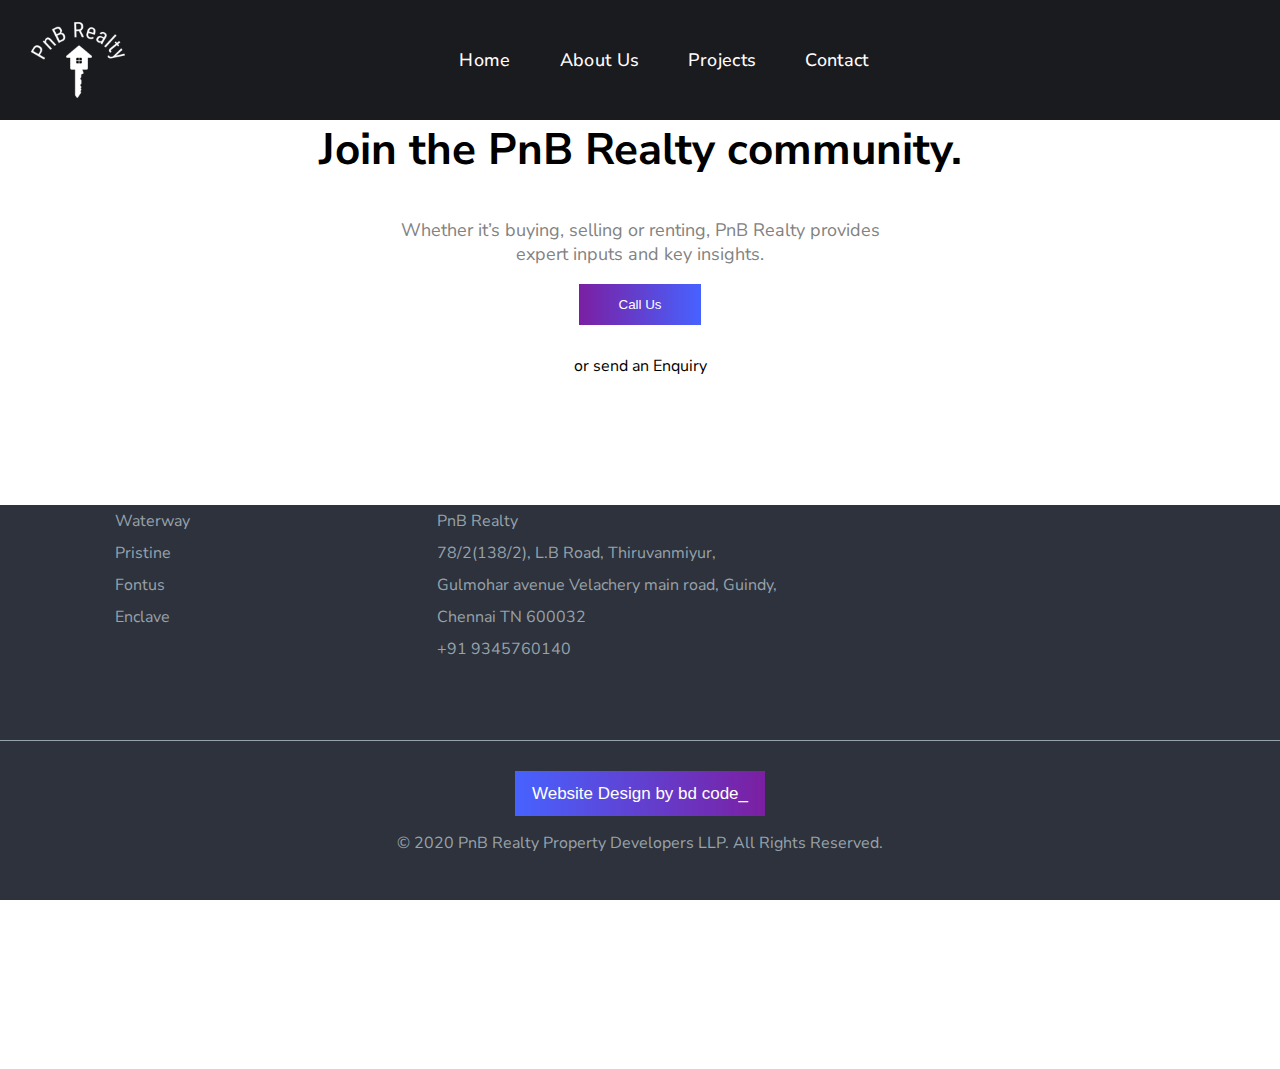
<file: projects.html>
<!DOCTYPE html>
<html lang="en">

<head>
    <meta charset="UTF-8">
    <meta http-equiv="X-UA-Compatible" content="IE=edge">
    <meta name="viewport" content="width=device-width, initial-scale=1.0">
    <title>Projects</title>
    <link rel="stylesheet" href="waterway.css">
    <link rel="preconnect" href="https://fonts.googleapis.com">
    <link rel="preconnect" href="https://fonts.gstatic.com" crossorigin>
    <link rel="stylesheet" href="https://fonts.googleapis.com/icon?family=Material+Icons">
    <link rel="preconnect" href="https://fonts.googleapis.com">
    <link rel="preconnect" href="https://fonts.gstatic.com" crossorigin>
    <link href="https://fonts.googleapis.com/css2?family=Nunito+Sans:wght@300&display=swap" rel="stylesheet">
    <link rel="stylesheet" href="https://pro.fontawesome.com/releases/v5.10.0/css/all.css"
        integrity="sha384-AYmEC3Yw5cVb3ZcuHtOA93w35dYTsvhLPVnYs9eStHfGJvOvKxVfELGroGkvsg+p" crossorigin="anonymous" />
    <link rel="stylesheet" href="https://unpkg.com/aos@next/dist/aos.css" />
</head>

<body>
    <nav id="nav">
        <div class="logo">
            <img onclick="home()" src="images/pnb.png">
        </div>
        <div class="menu-list">
            <ul>
                <li onclick="home()">Home</li>
                <li onclick="about()">About Us</li>
                <li>Projects</li>
                <li onclick="contact()">Contact</li>
            </ul>
        </div>
        <div class="social-icons">
            <i class="fab fa-facebook-f"></i>
            <i class="fab fa-instagram"></i>
            <i class="fas fa-phone-alt"></i>
        </div>
    </nav>

    <div class="small-nav" id="small-nav">
        <div class="small-logo" id="logo">
            <img onclick="home()" src="images/pnb.png">
        </div>
        <div class="icon">
            <i onclick="showlist()" class="fal fa-bars"></i>
        </div>
    </div>
    <div id="small-menu">
        <i onclick="hidelist()" class="fal fa-times close-in"></i>
        <ul>
            <li onclick="home()">Home</li>
            <li onclick="about()">About Us</li>
            <li>Projects</li>
            <li onclick="contact()">Contact</li>
        </ul>
    </div>
    <div id="strapi">

    </div>
    <div class="add">
        <h2>Join the PnB Realty community.</h2>
        <p>Whether it’s buying, selling or renting, PnB Realty provides expert inputs and key insights.</p>
        <div class="brochure">
            <button>Call Us</button>
        </div>
        <span>or send an Enquiry</span>
    </div>
    <div id="footer">
        <div class="footer">
            <div>
                <h6>Projects</h6>
                <ul>
                    <li>Atmos</li>
                    <li>Waterway</li>
                    <li>Pristine</li>
                    <li>Fontus</li>
                    <li>Enclave</li>
                </ul>
            </div>
            <div>
                <h6>Get in Touch</h6>
                <ul>
                    <li>sales@bdcode.in</li>
                    <li>PnB Realty</li>
                    <li>78/2(138/2), L.B Road, Thiruvanmiyur,</li>
                    <li>Gulmohar avenue Velachery main road, Guindy,</li>
                    <li>Chennai TN 600032</li>
                    <li>+91 9345760140</li>
                </ul>
            </div>
            <div>
                <h6>Connect with Us</h6>
                <div class="social-icons wd">
                    <i class="fab fa-facebook-f"></i>
                    <i class="fab fa-instagram"></i>
                    <i class="fas fa-phone-alt"></i>
                </div>
            </div>
        </div>
        <div class="footer-btm" id="footer-btm">
            <button>Website Design by bd code_</button>
            <p>© 2020 PnB Realty Property Developers LLP. All Rights Reserved.</p>
        </div>
    </div>

</body>
<script src="https://unpkg.com/aos@next/dist/aos.js"></script>
<script>
    AOS.init();
</script>
<script src="https://ajax.googleapis.com/ajax/libs/jquery/2.1.1/jquery.min.js"></script>
<script>
    $(document).ready(function () {
        var id = localStorage.getItem("id");
        load(id);
    });
</script>
<script>
    function load(id) {
        console.log(id);
        $.ajax({
            url: `http://localhost:1342/enclaves/${id}`,
            type: 'GET',
            success: function (res) {
                console.log('.............................', res);


                // $.each(res, function (i, item) {

                var projecthtml = '<div id="banner">' +
                    '<h1>' + res.heading + '</h1>' +
                    '<span>' + res.para + '</span>' +
                    '<div class="brochure">' +
                    '<button onclick="pdf(' + id + ')">Download Brochure</button>' +
                    '</div>' +
                    '</div>' +
                    '<div class="overview">' +
                    '<div class="overview-left">' +
                    '<img src="http://localhost:1342' + res.picture.url + '">' +
                    '</div>' +
                    '<div class="overview-right">' +
                    '<h2>Overview</h2>' +
                    '<ul>' + res.list +
                    '</ul>' +
                    '</div>' +
                    '</div>' +
                    '<div class="prod-div">' +

                    '<div class="prod-img">' +
                    '<div class="img-box">' +
                    '<i class="material-icons">aspect_ratio</i>' +
                    '<h3>Extent</h3>' +
                    '<p>' + res.extent + '</p>' +
                    '</div>' +
                    '<div class="img-box">' +
                    '<i class="material-icons">class</i>' +
                    '<h3>Approval Number</h3>' +
                    '<p>' + res.approval + '</p>' +
                    '</div>' +
                    '<div class="img-box">' +
                    '<i class="material-icons">dashboard</i>' +
                    '<h3>Plots</h3>' +
                    '<p>' + res.plots + '</p>' +
                    '</div>' +
                    '<div class="img-box">' +
                    '<i class="material-icons">today</i>' +
                    '<h3>Date of Launch</h3>' +
                    '<p>' + res.date + '</p>' +
                    '</div>' +
                    '<div class="img-box">' +
                    '<i class="material-icons">account_balance</i>' +
                    '<h3>RERA Approval Number</h3>' +
                    '<p>' + res.rera + '</p>' +
                    '</div>' +
                    '</div>' +
                    '</div>' +
                    '<div class="highlight">' +
                    '<div class="highlight-top">' +
                    '<h2>Highlights</h2>' +
                    '</div>' +
                    '<div class="highlight-bottom">' +
                    '<div class="highlight-left">' +
                    '<h2>' + res.choose + '</h2>' +
                    '<p>' + res.paragraph + '</p>' +
                    '</div>' +
                    '<div class="highlight-right">' +
                    '<div class="border">' +
                    '<div class="border-1">' +
                    '<h3>Location Proximity</h3>' +
                    '<span>' + res.location + '</span>' +
                    '</div>' +
                    '</div>' +
                    '<div class="border">' +
                    '<div class="border-2">' +
                    '<h3>Infrastructure and Development</h3>' +
                    '<span>' + res.infrastructure + '</span>' +
                    '</div>' +
                    '</div>' +
                    '<div class="border">' +
                    '<div class="border-3">' +
                    '<h3>Air Quality</h3>' +
                    '<span>' + res.air + '</span>' +
                    '</div>' +
                    '</div>' +
                    '<div class="border">' +
                    '<div class="border-4">' +
                    '<h3>Water Supply</h3>' +
                    '<span>' + res.water + '</span>' +
                    '</div>' +
                    '</div>' +
                    '</div>' +
                    '</div>' +
                    '</div>' +
                    '<div class="picture">' +
                    '<div class="pic">' +
                    '<img src="http://localhost:1342' + res.proj_img[0].url + '">' +
                    '<div class="absolute">' +
                    '<h2>' + res.proj_head + '</h2>' +
                    '<p>' + res.proj_para + '</p>' +
                    '</div>' +
                    '</div>' +
                    '<div class="pic">' +
                    '<img src="http://localhost:1342' + res.proj_img[1].url + '">' +
                    '<div class="absolute">' +
                    '<h2>' + res.proj_head_1 + '</h2>' +
                    '<p>' + res.proj_para_1 + '</p>' +
                    '</div>' +
                    '</div>' +
                    '<div class="pic">' +
                    '<img src="http://localhost:1342' + res.proj_img[2].url + '">' +
                    '<div class="absolute">' +
                    '<h2>' + res.proj_head_2 + '</h2>' +
                    '<p>' + res.proj_para_2 + '</p>' +
                    '</div>' +
                    '</div>' +
                    '<div class="pic">' +
                    '<img src="http://localhost:1342' + res.proj_img[3].url + '">' +
                    '<div class="absolute">' +
                    '<h2>' + res.proj_head_3 + '</h2>' +
                    '<p>' + res.proj_para_3 + '</p>' +
                    '</div>' +
                    '</div>' +
                    '</div>'

                $("#strapi").append(projecthtml);
                // });
            }
        });
    }

    function pdf(id) {
        $.ajax({
            url: `http://localhost:1342/pdfs/${id}`,
            type: 'GET',
            success: function (res) {
                console.log('pfd.................................', res);
                console.log('pfd.................................', res.pdf[0].url);
                window.open('http://localhost:1342' + res.pdf[0].url);
            }
        });
    }


    var Yvalue = 0;
    var Yvalues = 0;
    window.addEventListener("scroll", function () {
        var nav = window.pageYOffset;
        if (nav > 450) {
            document.getElementById("nav").classList.add("fixed");
        } else {
            document.getElementById("nav").classList.remove("fixed");
        }
        var footer = window.pageYOffset;
        if (footer > 3496) {
            document.getElementById("footer").classList.add("sticky");
        } else {
            document.getElementById("footer").classList.remove("sticky")
        }
        var smallNav = window.pageYOffset;
        if (smallNav > 330) {
            document.getElementById("small-nav").classList.add("fixed");
        } else {
            document.getElementById("small-nav").classList.remove("fixed");
        }
    });


    function showlist() {
        document.getElementById("small-menu").style.display = "flex";
        document.getElementById("logo").style.visibility = "hidden";
        document.body.style.overflow = "hidden";

    }
    function hidelist() {
        document.getElementById("small-menu").style.display = "none";
        document.getElementById("logo").style.visibility = "visible";
        document.body.style.overflow = "visible";
    }

    function openPage(pageUrl) {
        window.open(pageUrl);
    }
    function about() {
        document.location.href = "aboutus.html";
    }
    function contact() {
        document.location.href = "contactUs.html";
    }
    function home() {
        document.location.href = "index.html";
    }
</script>

</html>
</file>
<file: style.css>
body{
    margin: 0;
    padding: 0;
    font-family: 'Nunito Sans', sans-serif;
    scroll-behavior: smooth;
}
a{
    color: #989898;
    text-decoration: none;
}
::-webkit-scrollbar{
    width: 5px;
}
::-webkit-scrollbar-thumb{
    background-color: purple;
    border-radius: 20px;
}
::-webkit-scrollbar-track{
    background-color: white;
}

nav{
    background: transparent;
    display: flex;
    justify-content: space-between;
    height: 120px;
    align-items: center;
    color: #989898;
}
.small-nav,#small-menu{
    display: none;
}
.fixed{
    position: fixed;
    width: 100%;
    filter: invert(1);
    background: black;
    box-shadow: 0px 1px 8px 0px #948d8d;
    animation: transform .2s linear;
    z-index: 9;
}
@keyframes transform {
    from{
        transform: translateY(-100px);
    }to{
        transform: translateY(0px);
    }
}
nav div{
    height: 100%;
    display: flex;
    justify-content: center;
    align-items: center;
}
.logo{
    width: 20%;
    margin-left: -50px;
}
.logo img{
    width: 50%;
    object-fit: contain;
    cursor: pointer;
    filter: invert(0);
}
.menu-list{
    width: 40%;
}
.menu-list ul{
    list-style: none;
    padding: 0;
    margin: 0;
    display: flex;
    justify-content: space-between;
    align-items: center;
    height: 100%;
    width: 80%;
    font-size: 18px;
    font-weight: 500;
    letter-spacing: 0.02em;
    cursor: pointer;
}
.social-icons{
    display: flex;
    align-items: center;
    justify-content: space-around;
    width: 10%;
    font-size: 16px;
    cursor: pointer;
    margin-right: 30px;
}
.menu-list ul li:hover,.social-icons i:hover{
    color: white;
}
#banner{
    position: relative;
    top: -120px;
    z-index: -1;
    height: 100vh;
}
#banner img{
    width: 100%;
    height: 100%;
    object-fit: cover;
    object-position: center;
    position: absolute;
    animation: opacity 1s linear;
}
@keyframes opacity{
    0%{
        opacity: 0.5;
    }50%{
        opacity: 0.8;
    }
    100%{
        opacity: 1;
    }
}
.card-div{
    display: flex;
    flex-wrap: wrap;
    justify-content: space-around;
    align-items: center;
    padding-left: 4%;
    padding-right: 4%;
}
.card{
    text-align: center;
    width: 18%;
    display: flex;
    align-items: center;
    flex-direction: column;
    justify-content: flex-start;
    height: 100%;
    align-content: center;
}
.card i{
    font-size: 40px;
    width: 125px;
    height: 125px;
    border-radius: 50%;
    display: flex;
    align-items: center;
    justify-content: center;
    box-shadow: 1px 5px 13px 0px #8080805c;
}
.card i:hover{
    color: white;
    transition: all .2s;
}
.card:hover i{
    background: linear-gradient(97deg,#7b1fa2, #4762ff);
}
.card h4{
    font-size: 20px;
    font-weight: 600;
}
.card p{
    color: gray;
    margin: 0;
}
.prod-div{
    display: flex;
    flex-direction: column;
    align-items: center;
    padding: 100px;
    text-align: center;
}
.prod-head h1{
    font-size: 40px;
    font-weight: 500;
}
.prod-head h3{
    font-size: 18px;
    font-weight: 100;
    color: gray;
}
.prod-img{
    width: 100%;
    height: 100%;
    display: flex;
    flex-wrap: wrap;
}
.prod-img .img-box{
    width: 30%;
    height: 300px;
    margin: 75px 38px 0px 0px;
}
.img-box img{
    width: 100%;
    height: 100%;
    object-fit: cover;
    object-position: center;
}
.prod-img .img-box:last-child img{
    object-position: bottom;
}
.about-div{
    padding: 100px;
    display: flex;
}
.about-img,.about-txt{
    width: 50%;
}
.about-img{
    display: flex;
    align-items: flex-end;
}
.color{
    width: 80%;
    height: 90%;
    background: linear-gradient(330deg,#7b1fa2, #4762ff);
    position: relative;
}
.color-img{
    background: url(images/pnb.png);
    background-repeat: no-repeat;
    background-size: auto;
    filter: invert(0);
    background-position: center;
    position: absolute;
    bottom: 25px;
    left: 25px;
    width: 100%;
    height: 100%;
    overflow: hidden;
    background-color: black;
}

[data-aos="new-animation"] {
    bottom: 0px;
    left: 0px;
}
    .aos-animate {
        bottom: 25px;
        left: 25px;
    }
.about-txt h1{
    font-size: 50px;
    font-weight: 100;
}
.about-txt p{
    font-size: 22px;
    padding-right: 100px;
    line-height: 1.5;
    color: gray;
}
.about-btn{
    justify-content: space-between;
    display: flex;
    width: 55%;
}
.about-btn button{
    border: 1px solid lightgray;
    background: none;
    font-size: 15px;
    height: 57px;
    width: 145px;
    transition: all .5s;
}
.about-btn button:first-child{
    font-weight: 600;
    color: white;
    background: linear-gradient(270deg,#7b1fa2, #4762ff);
    border: none;
}
.about-btn button:first-child:hover,.ask-email button:hover{
    background: linear-gradient(90deg,#7b1fa2, #4762ff);
}
.about-btn button:last-child:hover{
     border: none;
    background: black;
    color: white;
}
.feedback{
    padding: 100px;
    background: url(images/bg.jpg);
    color: white;
    background-size: cover;
    position: relative;
    height: 800px;
}
.arrow{
    position: absolute;
    display: flex;
    justify-content: space-between;
    width: 85%;
    top: 50%;
}
.arrow i{
    font-size: 35px;
    font-weight: 100;
    width: 60px;
    height: 60px;
    border-radius: 50%;
    display: flex;
    align-items: center;
    justify-content: center;
    border: 1px solid;
    transition: all .5s;
}
.arrow i:hover{
    background-color: white;
    color: black;
    transition: all .5s;
}
.heading h4{
    font-size: 18px;
    text-align: center;
}
#slider{
    width: 68%;
    height: 100%;
    overflow: hidden;
    position: relative;
    display: flex;
    justify-content: center;
    align-items: center;
    top: -100px;
    left: 18%;
}
@keyframes slide{
    from{
        transform: translateX(300px);
    }to{
        transform: translateX(0px);
    }
}
.slide{
    flex-direction: column;
    justify-content: center;
    align-items: center;
    width: 786px;
    height: 85%;
    position: absolute;
    top: 20%;
    animation: slide .2s linear;
}
.slide p{
    font-size: 24px;
    line-height: 43px;
    text-align: center;
}
.slide img{
    border-radius: 50%;
    width: 80px;
}
.slide h5{
    font-size: 15px;
}
.counts{
    display: flex;
    justify-content: space-around;
    align-items: center;
    text-align: center;
    padding: 50px;
    background: white;
}
.counts div:hover h1{
    color:blueviolet;
    transition: all .5s;
}
.counts h1{
    font-size: 40px;
    margin: 0
}
.counts p{
    font-size: 14px;
}
.ask-div{
    display: flex;
    padding-left: 100px;
    padding-right: 100px;
    padding-top: 20px;
    padding-bottom: 20px;
    align-items: center;
    justify-content: space-between;
    background: url(images/bg.jpg);
    color: white;
}
.ask-head{
    width: 45%;
    background-size: cover;
}
.ask-head h1{
    font-size: 3em;
    line-height: 1.5;
    font-weight: 100;
    color: #ffafa2;
}
.ask-head h1::first-line{
    color: white;
}
.ask-email{
    width: 25%;
    text-align: center;
}
.ask-email button{
    width: 100%;
    height: 60px;
    border: none;
    background: linear-gradient(270deg,#7b1fa2, #4762ff);
    color: white;
    font-size: 17px;
}
.ask-email p{
    color: #b7aeae;
    font-size: 18px;
}
.sticky{
    position: sticky;
    bottom: 0px;
    z-index: -1;
}
.footer{
    display: flex;
    justify-content: space-between;
    padding: 75px 115px;
    background-color: #2D323D;
}
.footer h6{
    font-size: 20px;
    margin: 0;
    margin-bottom: 35px;
    color: white;
    font-weight: 100;
}
.footer ul{
    padding: 0;
    margin: 0;
    list-style: none;
}
.footer ul li{
    line-height: 2;
    color: #98a2aa;
}
.footer ul li:hover{
    color: white;
}
.wd{
    width: 100%;
    color: #98a2aa;
}
.footer-btm{
    padding: 30px;
    text-align: center;
    background: #2d323d;
    color: #98a2aa;
    border-top: 1px solid;
    display: flex;
    justify-content: space-around;
}
.footer-btm button{
    width: 250px;
    height: 45px;
    border: none;
    background: linear-gradient(270deg,#7b1fa2, #4762ff);
    color: white;
    font-size: 17px;
}
@media (max-width:480px){
    ::-webkit-scrollbar {
        width: 0px;
    }
      nav{
          display: none;
      }
      .small-nav{
        background: black;
        filter: invert(1);
        color: #fdfdfd;
        display: flex;
        height: 130px;
        justify-content: space-between;
        align-items: center;
      }
      .small-nav img{
        filter: invert(0);
        width: 100%;
      }
      .small-logo{
        width: 30%;
        margin-left: 20px;
      }
      .icon{
        margin-right: 20px;
      }
      .icon i{
        font-size: 35px;
      }
      .close{
        position: absolute;
        left: -30%;
        top: 0%;
        font-size: 35px;
        width: 30%;
        height: 17%;
        display: flex !important;
        align-items: center;
        justify-content: center;
      }
      .footer-btm {
        text-align: center;
        background: #2d323d;
        color: #98a2aa;
        border-top: 1px solid;
        display: flex;
        flex-direction: column;
        align-items: center;
        justify-content: space-around;
    }
      .close-in{
        position: absolute;
        top: 90px;
        right: 30px;
        font-size: 28px;
        width: 40px;
        height: 40px;
        border-radius: 50%;
        display: flex !important;
        align-items: center;
        justify-content: center;
        border: 2px solid gray;
        color: white;
      }
      #small-menu{
        width: 75%;
        height: 100vh;
        position: fixed;
        top: 0;
        z-index: 9;
        background: linear-gradient(270deg,#7b1fa2, #4762ff);
        right: 0;
        display: flex;
        align-items: center;
        display: none;
      }
      @keyframes slidemenu {
          from{
              transform: translateX(100%);
          }to{
              transform: translateX(0%);
          }

      }
      @keyframes hidemenu {
        from{
            transform: translateX(0%);
        }to{
            transform: translateX(100%);
        }

    }
      #small-menu ul{
        padding: 0;
        margin-left: 30px;
        list-style: none;
        font-size: 22px;
        color: white;
        height: 35%;
        display: flex;
        flex-direction: column;
        justify-content: space-around;
      }
      #banner {
        top: 0px;
        height: 50vh;
      }
      .card-div{
        flex-direction: column;
        align-items: unset;
        align-items: center;
      }
      .card{
            width: 65%;
          margin: 30px;
      }
      .prod-div{
        padding: 0;
    }
    .prod-head h3{
        padding: 10px;
    }
    .prod-img{
        justify-content: center;
    }
      .prod-img .img-box {
        width: 90%;
        margin: 0;
        margin-top: 75px;
    }
    .about-div{
        flex-direction: column;
        padding: 0;
    }
    .about-img{
        height: 500px;
        width: 100%;
        justify-content: center;
    }
    .color {
        width: 75%;
        height: 50%;
    }
    .about-txt{
        width: 90%;
        padding-left: 20px;
        padding-bottom: 35px ;
    }
    .about-txt h1{
        font-size: 35px;
    }
    .about-txt p{
        padding: 0;
        font-size: 16px;
    }
    .about-btn{
        width: 70%;
    }
    .about-btn button{
        height: 45px;
        width: 120px;
    }
    .feedback{
        padding: 30px;
        height: 180vh;
    }
    #slider {
        width: 100%;
        height: 0%;
        overflow: visible;
        position: relative;
        top: 0%;
        left: 0%;
    }
    .slide {
        flex-direction: column;
        width: 100%;
        height: 85%;
        animation: slide .2s linear;
        justify-content: unset;
        animation: none;
    }
    .slide p {
        font-size: 20px;
    }
    .arrow{
        width: 30%;
        top: 90%;
        left: 35%;
    }
    .arrow i{
        width: 50px;
        height: 50px;
    }
    .counts{
        flex-direction: column;
    }
    .ask-div{
        flex-direction: column;
        padding: 0;
    }
    .ask-head,.ask-email{
        width: 80%;
    }
    .ask-head h1{
        font-size: 30px;
    }
    .footer{
        flex-direction: column;
        padding: 0;
        padding-left: 15px;
        padding-top: 30px;
    }
    .footer div{
        padding-bottom: 20px;
    }
    .footer h6{
        font-size: 18px;
        margin-bottom: 10px;
    }
    .footer ul{
        font-size: 13px;
    }
    .wd {
        width: 25%;
        padding: 0 !important;
        font-size: 15px;
    }
    .footer-btm{
        padding: 30px 0px;
        font-size: 10px;
    }
    .sticky {
        position: relative;
        bottom: 0px;
        z-index: -1;
    }
}

@media (min-width: 480px) and (max-width: 991px){
    
    nav{
        display: none;
    }
    .small-nav{
      background: black;
      filter: invert(1);
      color: #fdfdfd;
      display: flex;
      height: 130px;
      justify-content: space-between;
      align-items: center;
      padding: 0px 25px;
      width: 94%;
    }
    .small-nav img{
        filter: invert(0);
        width: 100%;
      }
    .small-logo {
        width: 15%;
    }
    #banner {
        position: relative;
        top: -20px;
        z-index: -1;
        height: 38vh;
    }
    .ask-head h1 {
        font-size: 2.5em;
        line-height: 1.5;
        font-weight: 100;
        color: #ffafa2;
    }
    .feedback {
        padding: 50px;
        background: url(images/bg.jpg);
        color: white;
        background-size: cover;
        position: relative;
        height: 900px;
    }
    .icon i{
      font-size: 35px;
    }
    .close{
      position: absolute;
      left: -30%;
      top: 0%;
      font-size: 35px;
      width: 30%;
      height: 17%;
      display: flex !important;
      align-items: center;
      justify-content: center;
    }
    .close-in{
      position: absolute;
      top: 90px;
      right: 30px;
      font-size: 28px;
      width: 40px;
      height: 40px;
      border-radius: 50%;
      display: flex !important;
      align-items: center;
      justify-content: center;
      border: 2px solid gray;
      color: white;
    }
    #small-menu{
      width: 75%;
      height: 100vh;
      position: fixed;
      top: 0;
      z-index: 9;
      background: linear-gradient(270deg,#7b1fa2, #4762ff);
      right: 0;
      display: flex;
      align-items: center;
      display: none;
    }
    #small-menu ul{
        padding: 0;
        margin-left: 30px;
        list-style: none;
        font-size: 22px;
        color: white;
        height: 35%;
        display: flex;
        flex-direction: column;
        justify-content: space-around;
      }
    .card{
        width: 50%;
        padding-bottom: 50px;
    }
    .prod-div{
        padding: 50px
    }
    .prod-head h3{
        margin-bottom: 50px;
    }
    .prod-img{
        justify-content: space-between;
    }
    .prod-img .img-box {
        width: 45%;
        margin: 0;
        padding-bottom: 75px;
    }
    .sticky {
        position: relative;
        bottom: 0px;
        z-index: -1;
    }
    .ask-div{
        flex-direction: column;
        padding: 30px;
    }
    .ask-head {
        width: 60%;
    }
    .ask-email {
        width: 40%;
    }
    .about-div{
        flex-direction: column;
        align-items: center;
    }
    .about-img{
        height: 330px;
        width: 70%;
    }
    .about-img, .about-txt {
        width: 100%;
    }
    .about-btn{
        width: 50%;
    }
    .slide{
        width: 385px;
    }
    #slider {
        width: 100%;
        left: 0%;
        top: 0px;
    }
    .slide {
        flex-direction: column;
        justify-content: center;
        align-items: center;
        height: 85%;
        position: absolute;
        top: 5%;
        width: 100%;
        animation: slide .2s linear;
    }
    .arrow {
        position: absolute;
        display: flex;
        justify-content: space-between;
        width: 85%;
        top: 90%;
    }
    .footer {
        display: flex;
        justify-content: space-between;
        padding: 75px 25px;
        background-color: #2D323D;
    }
}
</file>
<file: about.css>
body{
    margin: 0;
    padding: 0;
    font-family: 'Nunito Sans', sans-serif;
}
::-webkit-scrollbar{
    width: 5px;
}
::-webkit-scrollbar-thumb{
    background-color: purple;
    border-radius: 20px;
}
::-webkit-scrollbar-track{
    background-color: white;
}

nav{
    background: #1a1b1f;
    display: flex;
    justify-content: space-between;
    height: 120px;
    align-items: center;
    color: #989898;
}
.small-nav,#small-menu{
    display: none;
}
.fixed{
    position: fixed;
    width: 100%;
    filter: invert(1);
    background: black;
    box-shadow: 0px 1px 8px 0px #948d8d;
    animation: transform .2s linear;
    z-index: 9;
    top: 0;
}
@keyframes transform {
    from{
        transform: translateY(-100px);
    }to{
        transform: translateY(0px);
    }
}
nav div{
    height: 100%;
    display: flex;
    justify-content: center;
    align-items: center;
}
.logo{
    width: 20%;
    margin-left: -50px;
}
.logo img{
    width: 50%;
    object-fit: contain;
    cursor: pointer;
    filter: invert(0);
}
.menu-list{
    width: 40%;
}
.menu-list ul{
    list-style: none;
    padding: 0;
    margin: 0;
    display: flex;
    justify-content: space-between;
    align-items: center;
    height: 100%;
    width: 80%;
    font-size: 18px;
    font-weight: 500;
    letter-spacing: 0.02em;
    cursor: pointer;
}
.social-icons{
    display: flex;
    align-items: center;
    justify-content: space-around;
    width: 10%;
    font-size: 16px;
    cursor: pointer;
    margin-right: 30px;
}
.menu-list ul li:hover,.social-icons i:hover{
    color: white;
}
/* .heading{
    height: 200vh;
} */
#banner{
    position: relative;
    /* top: -120px; */
    z-index: 0;
    /* height: 45vh; */
    display: flex;
    flex-direction: column;
    align-items: center;
    background: #1a1b1f;
    padding-bottom: 3%;
}
#banner h1{
    font-size: 48px;
    color: #fff;
    margin: 0;
}
#banner span{
    font-size: 28px;
    margin-bottom: 30px;
    color: #808080;
}
.sticky{
    position: sticky;
    bottom: 0px;
    z-index: -1;
}
#footer{
    position: sticky;
    bottom: 0;
    z-index: -2;
}
.footer-btm button{
    width: 250px;
    height: 45px;
    border: none;
    background: linear-gradient(270deg,#7b1fa2, #4762ff);
    color: white;
    font-size: 17px;
}
.footer{
    display: flex;
    justify-content: space-between;
    padding: 75px 115px;
    background-color: #2D323D;
}
.footer h6{
    font-size: 20px;
    margin: 0;
    margin-bottom: 35px;
    color: white;
    font-weight: 100;
}
.footer ul{
    padding: 0;
    margin: 0;
    list-style: none;
}
.footer ul li{
    line-height: 2;
    color: #98a2aa;
}
.footer ul li:hover{
    color: white;
}
.wd{
    width: 100%;
    color: #98a2aa;
}
.footer-btm{
    padding: 30px;
    text-align: center;
    background: #2d323d;
    color: #98a2aa;
    border-top: 1px solid;
}
.ask-div{
    display: flex;
    padding-left: 100px;
    padding-right: 100px;
    padding-top: 20px;
    padding-bottom: 20px;
    align-items: center;
    justify-content: space-between;
    background: url(images/bg.jpg);
    color: white;
    margin-top: -2%;
}
.ask-head{
    width: 45%;
    background-size: cover;
}
.ask-head h1{
    font-size: 3em;
    line-height: 1.5;
    font-weight: 100;
    color: #ffafa2;
}
.ask-head h1::first-line{
    color: white;
}
.ask-email{
    width: 25%;
    text-align: center;
}
.ask-email button{
    width: 100%;
    height: 60px;
    border: none;
    background: linear-gradient(270deg,#7b1fa2, #4762ff);
    color: white;
    font-size: 17px;
}
.ask-email p{
    color: #b7aeae;
    font-size: 18px;
}
.aboutus{
    background-color: #fff;
}
.aboutus h1{
    margin: 0;
    text-align: center;
    padding-top: 3%;
}
.aboutus p{
    font-size: 16px;
    line-height: 1.9em;
    color: #828282;
    margin-left: 20%;
    margin-right: 20%;
    text-align: center;
}
.aboutus-p{
    padding-bottom: 7%;
}
@media (max-width:480px){
    ::-webkit-scrollbar {
        width: 0px;
    }
      nav{
          display: none;
      }
      .small-nav{
        background: black;
        filter: invert(1);
        color: #fdfdfd;
        display: flex;
        height: 130px;
        justify-content: space-between;
        align-items: center;
      }
      .footer-btm {
        text-align: center;
        background: #2d323d;
        color: #98a2aa;
        border-top: 1px solid;
        display: flex;
        flex-direction: column;
        align-items: center;
        justify-content: space-around;
    }
      .small-nav img{
        filter: invert(0);
        width: 100%;
      }
      .small-logo{
        width: 30%;
        margin-left: 20px;
      }
      .icon{
        margin-right: 20px;
      }
      .icon i{
        font-size: 35px;
      }
      .close{
        position: absolute;
        left: -30%;
        top: 0%;
        font-size: 35px;
        width: 30%;
        height: 17%;
        display: flex !important;
        align-items: center;
        justify-content: center;
      }
      .close-in{
        position: absolute;
        top: 90px;
        right: 30px;
        font-size: 28px;
        width: 40px;
        height: 40px;
        border-radius: 50%;
        display: flex !important;
        align-items: center;
        justify-content: center;
        border: 2px solid gray;
        color: white;
      }
      #small-menu{
        width: 75%;
        height: 100vh;
        position: fixed;
        top: 0;
        z-index: 9;
        background: linear-gradient(270deg,#7b1fa2, #4762ff);
        right: 0;
        display: flex;
        align-items: center;
        display: none;
      }
      @keyframes slidemenu {
          from{
              transform: translateX(100%);
          }to{
              transform: translateX(0%);
          }

      }
      @keyframes hidemenu {
        from{
            transform: translateX(0%);
        }to{
            transform: translateX(100%);
        }

    }
      #small-menu ul{
        padding: 0;
        margin-left: 30px;
        list-style: none;
        font-size: 22px;
        color: white;
        height: 35%;
        display: flex;
        flex-direction: column;
        justify-content: space-around;
      }
      #banner {
        top: 0px;
        height: 44vh;
        text-align: center;
        display: flex;
        flex-direction: column;
        justify-content: center;
        align-items: center;
      }
      #banner h1 {
        font-size: 38px;
        color: #fff;
        margin: 0;
    }
    .aboutus p {
        font-size: 16px;
        line-height: 1.9em;
        color: #828282;
        margin-left: 7%;
        margin-right: 7%;
        text-align: center;
    }
      .card-div{
        flex-direction: column;
        align-items: unset;
        align-items: center;
      }
      .card{
            width: 65%;
          margin: 30px;
      }
      .prod-div{
        padding: 0;
    }
    .prod-head h3{
        padding: 10px;
    }
    .prod-img{
        justify-content: center;
    }
      .prod-img .img-box {
        width: 90%;
        margin: 0;
        margin-top: 75px;
    }
    .about-div{
        flex-direction: column;
        padding: 0;
    }
    .about-img{
        height: 500px;
        width: 100%;
        justify-content: center;
    }
    .color {
        width: 75%;
        height: 50%;
    }
    .about-txt{
        width: 90%;
        padding-left: 20px;
        padding-bottom: 35px ;
    }
    .about-txt h1{
        font-size: 35px;
    }
    .about-txt p{
        padding: 0;
        font-size: 16px;
    }
    .about-btn{
        width: 70%;
    }
    .about-btn button{
        height: 45px;
        width: 120px;
    }
    .feedback{
        padding: 30px;
        height: 180vh;
    }
    #slider {
        width: 100%;
        height: 0%;
        overflow: visible;
        position: relative;
        top: 0%;
        left: 0%;
    }
    .slide {
        flex-direction: column;
        width: 100%;
        height: 85%;
        animation: slide .2s linear;
        justify-content: unset;
        animation: none;
    }
    .slide p {
        font-size: 20px;
    }
    .arrow{
        width: 30%;
        top: 90%;
        left: 35%;
    }
    .arrow i{
        width: 50px;
        height: 50px;
    }
    .counts{
        flex-direction: column;
    }
    .ask-div{
        flex-direction: column;
        padding: 0;
        margin-top: -15px;
    }
    .ask-head,.ask-email{
        width: 80%;
    }
    .ask-head h1{
        font-size: 30px;
    }
    .footer{
        flex-direction: column;
        padding: 0;
        padding-left: 15px;
        padding-top: 30px;
    }
    .footer div{
        padding-bottom: 20px;
    }
    .footer h6{
        font-size: 18px;
        margin-bottom: 10px;
    }
    .footer ul{
        font-size: 13px;
    }
    .wd {
        width: 25%;
        padding: 0 !important;
        font-size: 15px;
    }
    .footer-btm{
        padding: 30px 0px;
        font-size: 10px;
    }
    .sticky {
        position: relative;
        bottom: 0px;
        z-index: -1;
    }
    .overview {
        display: flex;
        flex-direction: column;
        width: 100%;
        background: #fff;
    }
    .overview-left {
        width: 90%;
        padding: 5%;
        display: flex;
        align-items: center;
    }
    .overview-right {
        width: 90%;
        padding: 5%;
    }
    .highlight {
        width: 100%;
        padding-bottom: 10%;
        background: #fff;
        margin-top: -5.5%;
    }
    .highlight-bottom {
        width: 100%;
        display: flex;
        flex-direction: column;
        /* justify-content: space-around; */
    }
    .highlight-left {
        width: 90%;
        padding: 5%;
    }
    .highlight-top {
        width: 100%;
        text-align: center;
        padding-top: 10%;
    }
    .highlight-right {
        width: 90%;
        padding: 5%;
        display: flex;
        flex-direction: column;
        justify-content: center;
    }
    .picture {
        width: 100%;
        display: flex;
        flex-direction: column;
        padding-bottom: 10%;
        background: #fff;
    }
    .pic {
        width: 100%;
        position: relative;
    }
    .add p {
        font-size: 18px;
        padding-right: 5%;
        padding-left: 5%;
        color: #828282;
    }
    .add h2 {
        font-size: 30px;
        line-height: 1.4;
        letter-spacing: 0;
    }
}

@media (min-width: 480px) and (max-width: 991px){
    
    nav{
        display: none;
    }
    .small-nav{
      background: black;
      filter: invert(1);
      color: #fdfdfd;
      display: flex;
      height: 130px;
      justify-content: space-between;
      align-items: center;
      padding: 0px 25px;
      width: 94%;
    }
    .small-nav img{
        filter: invert(0);
        width: 100%;
      }
      #banner {
        position: relative;
        z-index: 0;
        height: 40vh;
        display: flex;
        flex-direction: column;
        align-items: center;
        justify-content: center;
        background: #1a1b1f;
        padding-bottom: 3%;
    }
    .ask-head h1 {
        font-size: 2.5em;
        line-height: 1.5;
        font-weight: 100;
        color: #ffafa2;
    }
    .aboutus p {
        font-size: 16px;
        line-height: 1.9em;
        color: #828282;
        margin-left: 9%;
        margin-right: 9%;
        text-align: center;
    }
    .small-logo {
        width: 15%;
    }
    .icon i{
      font-size: 35px;
    }
    .close{
      position: absolute;
      left: -30%;
      top: 0%;
      font-size: 35px;
      width: 30%;
      height: 17%;
      display: flex !important;
      align-items: center;
      justify-content: center;
    }
    .close-in{
      position: absolute;
      top: 90px;
      right: 30px;
      font-size: 28px;
      width: 40px;
      height: 40px;
      border-radius: 50%;
      display: flex !important;
      align-items: center;
      justify-content: center;
      border: 2px solid gray;
      color: white;
    }
    #small-menu{
      width: 75%;
      height: 100vh;
      position: fixed;
      top: 0;
      z-index: 9;
      background: linear-gradient(270deg,#7b1fa2, #4762ff);
      right: 0;
      display: flex;
      align-items: center;
      display: none;
    }
    #small-menu ul{
        padding: 0;
        margin-left: 30px;
        list-style: none;
        font-size: 22px;
        color: white;
        height: 35%;
        display: flex;
        flex-direction: column;
        justify-content: space-around;
      }
    .card{
        width: 50%;
        padding-bottom: 50px;
    }
    .prod-div{
        padding: 50px
    }
    .prod-head h3{
        margin-bottom: 50px;
    }
    .prod-img{
        justify-content: space-between;
    }
    .prod-img .img-box {
        width: 45%;
        margin: 0;
        padding-bottom: 75px;
    }
    .sticky {
        position: relative;
        bottom: 0px;
        z-index: -1;
    }
    .ask-div{
        flex-direction: column;
        padding: 30px;
    }
    .ask-head {
        width: 60%;
    }
    .ask-email {
        width: 40%;
    }
    .about-div{
        flex-direction: column;
        align-items: center;
    }
    .about-img{
        height: 330px;
        width: 70%;
    }
    .about-img, .about-txt {
        width: 100%;
    }
    .about-btn{
        width: 50%;
    }
    .slide{
        width: 385px;
    }
    #slider {
        width: 80%;
        left: 15%;
        top: 0px;
    }
}
</file>
<file: contactUs.css>
body{
    margin: 0;
    padding: 0;
    font-family: 'Nunito Sans', sans-serif;
}
::-webkit-scrollbar{
    width: 5px;
}
::-webkit-scrollbar-thumb{
    background-color: purple;
    border-radius: 20px;
}
::-webkit-scrollbar-track{
    background-color: white;
}

nav{
    background: #1a1b1f;
    display: flex;
    justify-content: space-between;
    height: 120px;
    align-items: center;
    color: #989898;
}
.small-nav,#small-menu{
    display: none;
}
.fixed{
    position: fixed;
    width: 100%;
    filter: invert(1);
    background: black;
    box-shadow: 0px 1px 8px 0px #948d8d;
    animation: transform .2s linear;
    z-index: 9;
    top: 0;
}
@keyframes transform {
    from{
        transform: translateY(-100px);
    }to{
        transform: translateY(0px);
    }
}
nav div{
    height: 100%;
    display: flex;
    justify-content: center;
    align-items: center;
}
.logo{
    width: 20%;
    margin-left: -50px;
}
.logo img{
    width: 50%;
    object-fit: contain;
    cursor: pointer;
    filter: invert(0);
}
.menu-list{
    width: 40%;
}
.menu-list ul{
    list-style: none;
    padding: 0;
    margin: 0;
    display: flex;
    justify-content: space-between;
    align-items: center;
    height: 100%;
    width: 80%;
    font-size: 18px;
    font-weight: 500;
    letter-spacing: 0.02em;
    cursor: pointer;
}
.social-icons{
    display: flex;
    align-items: center;
    justify-content: space-around;
    width: 10%;
    font-size: 16px;
    cursor: pointer;
    margin-right: 30px;
}
.menu-list ul li:hover,.social-icons i:hover{
    color: white;
}
.heading{
    height: 200vh;
}
#banner{
    position: relative;
    z-index: 0;
    display: flex;
    flex-direction: column;
    align-items: center;
    background: #1a1b1f;
    padding-bottom: 17%;
}
#banner h1{
    font-size: 48px;
    color: #fff;
    margin: 0;
}
#banner span{
    font-size: 28px;
    margin-bottom: 30px;
    color: #808080;
}
.sticky{
    position: sticky;
    bottom: 0px;
    z-index: -1;
}
#footer{
    position: sticky;
    bottom: 0;
    z-index: -2;
}
.footer{
    display: flex;
    justify-content: space-between;
    padding: 75px 115px;
    background-color: #2D323D;
}
.footer h6{
    font-size: 20px;
    margin: 0;
    margin-bottom: 35px;
    color: white;
    font-weight: 100;
}
.footer ul{
    padding: 0;
    margin: 0;
    list-style: none;
}
.footer ul li{
    line-height: 2;
    color: #98a2aa;
}
.footer ul li:hover{
    color: white;
}
.wd{
    width: 100%;
    color: #98a2aa;
}
.footer-btm{
    padding: 30px;
    text-align: center;
    background: #2d323d;
    color: #98a2aa;
    border-top: 1px solid;
}
.ask-div{
    display: flex;
    padding-left: 100px;
    padding-right: 100px;
    padding-top: 20px;
    padding-bottom: 20px;
    align-items: center;
    justify-content: space-between;
    background: url(images/bg.jpg);
    color: white;
    margin-top: -2%;
}
.ask-head{
    width: 45%;
    background-size: cover;
}
.ask-head h1{
    font-size: 3em;
    line-height: 1.5;
    font-weight: 100;
    color: #ffafa2;
}
.ask-head h1::first-line{
    color: white;
}
.ask-email{
    width: 25%;
    text-align: center;
}
.ask-email button{
    width: 100%;
    height: 60px;
    border: none;
    background: linear-gradient(270deg,#7b1fa2, #4762ff);
    color: white;
    font-size: 17px;
}
.ask-email p{
    color: #b7aeae;
    font-size: 18px;
}
.aboutus{
    background-color: #f4f5f8;
    height: 120vh;
    position: relative;
    display: flex;
    align-items: flex-end;
    justify-content: center;
}
.aboutUs-field{
    width: 66%;
    height: 75%;
    background-color: #fff;
    padding-left: 6%;
    padding-right: 6%;
    padding-top: 4%;
    position: absolute;
    top: -22%;
}
.form{
    display: flex;
    flex-wrap: wrap;
}
.aboutus h2{
    font-size: 44px;
    line-height: 1.4;
    letter-spacing: 0;
    color: #060221;
    margin: 0;
}
input{
    width: 47%;
    margin-right: 2%;
    height: 50px;
    border: 1px solid #d5d6de;
    color: #b7b9c4;
    margin-bottom: 30px;
    border-width: 0;
    border-bottom-width: 1px;
    outline: none;
}
.footer-btm button{
    width: 250px;
    height: 45px;
    border: none;
    background: linear-gradient(270deg,#7b1fa2, #4762ff);
    color: white;
    font-size: 17px;
}
.aboutus p{
    font-size: 16px;
    line-height: 1.9em;
    color: #828282;
    width: 70%;
}
.about-btn{
    display: flex;
    justify-content: flex-end;
}
.about-btn button{
    border: 1px solid lightgray;
    background: none;
    font-size: 15px;
    height: 57px;
    width: 145px;
    color: white;
    background: linear-gradient(270deg,#7b1fa2, #4762ff);
    transition: all .5s;
    margin-right: 3%;
}
.about-btn button:hover{
    background: linear-gradient(90deg,#7b1fa2, #4762ff);
    transform: scale(1.1);
}
.location{
    height: 37vh;
}
.location-div{
    display: flex;
}
.location-div i{
    font-size: 25px;
    margin-top: 17px;
    margin-right: 15px;
}
@media (max-width:480px){
    ::-webkit-scrollbar {
        width: 0px;
    }
      nav{
          display: none;
      }
      .small-nav{
        background: black;
        filter: invert(1);
        color: #fdfdfd;
        display: flex;
        height: 130px;
        justify-content: space-between;
        align-items: center;
      }
      .small-nav img{
        filter: invert(0);
        width: 100%;
      }
      .small-logo{
        width: 30%;
        margin-left: 20px;
      }
      .icon{
        margin-right: 20px;
      }
      .icon i{
        font-size: 35px;
      }
      .close{
        position: absolute;
        left: -30%;
        top: 0%;
        font-size: 35px;
        width: 30%;
        height: 17%;
        display: flex !important;
        align-items: center;
        justify-content: center;
      }
      .footer-btm {
        text-align: center;
        background: #2d323d;
        color: #98a2aa;
        border-top: 1px solid;
        display: flex;
        flex-direction: column;
        align-items: center;
        justify-content: space-around;
    }
      input {
        width: 100%;
        margin-right: 2%;
        height: 50px;
        border: 1px solid #d5d6de;
        color: #b7b9c4;
        margin-bottom: 30px;
        border-width: 0;
        border-bottom-width: 1px;
    }
    .aboutus p {
        font-size: 16px;
        line-height: 1.9em;
        color: #828282;
        width: 100%;
    }
    #banner {
        top: 0px;
        height: 30vh;
    }
    .aboutUs-field {
        width: 80%;
        height: 85%;
        background-color: #fff;
        padding-left: 6%;
        padding-right: 6%;
        padding-top: 4%;
        position: absolute;
        top: -22%;
    }
    .aboutus h2 {
        font-size: 32px;
        line-height: 1.4;
        letter-spacing: 0;
        color: #060221;
        margin: 0;
    }
      .close-in{
        position: absolute;
        top: 90px;
        right: 30px;
        font-size: 28px;
        width: 40px;
        height: 40px;
        border-radius: 50%;
        display: flex !important;
        align-items: center;
        justify-content: center;
        border: 2px solid gray;
        color: white;
      }
      #small-menu{
        width: 75%;
        height: 100vh;
        position: fixed;
        top: 0;
        z-index: 9;
        background: linear-gradient(270deg,#7b1fa2, #4762ff);
        right: 0;
        display: flex;
        align-items: center;
        display: none;
      }
      @keyframes slidemenu {
          from{
              transform: translateX(100%);
          }to{
              transform: translateX(0%);
          }

      }
      @keyframes hidemenu {
        from{
            transform: translateX(0%);
        }to{
            transform: translateX(100%);
        }

    }
      #small-menu ul{
        padding: 0;
        margin-left: 30px;
        list-style: none;
        font-size: 22px;
        color: white;
        height: 35%;
        display: flex;
        flex-direction: column;
        justify-content: space-around;
      }
      .card-div{
        flex-direction: column;
        align-items: unset;
        align-items: center;
      }
      .card{
            width: 65%;
          margin: 30px;
      }
      .prod-div{
        padding: 0;
    }
    .prod-head h3{
        padding: 10px;
    }
    .prod-img{
        justify-content: center;
    }
      .prod-img .img-box {
        width: 90%;
        margin: 0;
        margin-top: 75px;
    }
    .about-div{
        flex-direction: column;
        padding: 0;
    }
    .about-img{
        height: 500px;
        width: 100%;
        justify-content: center;
    }
    .color {
        width: 75%;
        height: 50%;
    }
    .about-txt{
        width: 90%;
        padding-left: 20px;
        padding-bottom: 35px ;
    }
    .about-txt h1{
        font-size: 35px;
    }
    .about-txt p{
        padding: 0;
        font-size: 16px;
    }
    .about-btn{
        width: 70%;
    }
    .about-btn button{
        height: 45px;
        width: 120px;
    }
    .feedback{
        padding: 30px;
        height: 180vh;
    }
    #slider {
        width: 100%;
        height: 0%;
        overflow: visible;
        position: relative;
        top: 0%;
        left: 0%;
    }
    .slide {
        flex-direction: column;
        width: 100%;
        height: 85%;
        animation: slide .2s linear;
        justify-content: unset;
        animation: none;
    }
    .slide p {
        font-size: 20px;
    }
    .arrow{
        width: 30%;
        top: 90%;
        left: 35%;
    }
    .arrow i{
        width: 50px;
        height: 50px;
    }
    .counts{
        flex-direction: column;
    }
    .ask-div{
        flex-direction: column;
        padding: 0;
    }
    .ask-head,.ask-email{
        width: 80%;
    }
    .ask-head h1{
        font-size: 30px;
    }
    .footer{
        flex-direction: column;
        padding: 0;
        padding-left: 15px;
        padding-top: 30px;
    }
    .footer div{
        padding-bottom: 20px;
    }
    .footer h6{
        font-size: 18px;
        margin-bottom: 10px;
    }
    .footer ul{
        font-size: 13px;
    }
    .wd {
        width: 25%;
        padding: 0 !important;
        font-size: 15px;
    }
    .footer-btm{
        padding: 30px 0px;
        font-size: 10px;
    }
    .sticky {
        position: relative;
        bottom: 0px;
        z-index: -1;
    }
    .overview {
        display: flex;
        flex-direction: column;
        width: 100%;
        background: #fff;
    }
    .overview-left {
        width: 90%;
        padding: 5%;
        display: flex;
        align-items: center;
    }
    .overview-right {
        width: 90%;
        padding: 5%;
    }
    .highlight {
        width: 100%;
        padding-bottom: 10%;
        background: #fff;
        margin-top: -5.5%;
    }
    .highlight-bottom {
        width: 100%;
        display: flex;
        flex-direction: column;
        /* justify-content: space-around; */
    }
    .highlight-left {
        width: 90%;
        padding: 5%;
    }
    .highlight-top {
        width: 100%;
        text-align: center;
        padding-top: 10%;
    }
    .highlight-right {
        width: 90%;
        padding: 5%;
        display: flex;
        flex-direction: column;
        justify-content: center;
    }
    .picture {
        width: 100%;
        display: flex;
        flex-direction: column;
        padding-bottom: 10%;
        background: #fff;
    }
    .pic {
        width: 100%;
        position: relative;
    }
    .add p {
        font-size: 18px;
        padding-right: 5%;
        padding-left: 5%;
        color: #828282;
    }
    .add h2 {
        font-size: 30px;
        line-height: 1.4;
        letter-spacing: 0;
    }
}

@media (min-width: 480px) and (max-width: 991px){
    
    nav{
        display: none;
    }
    .small-nav{
      background: black;
      filter: invert(1);
      color: #fdfdfd;
      display: flex;
      height: 130px;
      justify-content: space-between;
      align-items: center;
      padding: 0px 25px;
      width: 94%;
    }
    .small-nav img{
        filter: invert(0);
        width: 100%;
      }
      .aboutUs-field {
        width: 80%;
        height: 65%;
        background-color: #fff;
        padding-left: 6%;
        padding-right: 6%;
        padding-top: 4%;
        position: absolute;
        top: -8%;
    }
    #banner {
        position: relative;
        z-index: 0;
        display: flex;
        flex-direction: column;
        align-items: center;
        background: #1a1b1f;
        padding-bottom: 12%;
        padding-top: 8%;
    }
    .location {
        height: 20vh;
    }
    .aboutus {
        background-color: #f4f5f8;
        height: 80vh;
        position: relative;
        display: flex;
        align-items: flex-end;
        justify-content: center;
    }
    .small-logo {
        width: 15%;
    }
    .icon i{
      font-size: 35px;
    }
    .close{
      position: absolute;
      left: -30%;
      top: 0%;
      font-size: 35px;
      width: 30%;
      height: 17%;
      display: flex !important;
      align-items: center;
      justify-content: center;
    }
    .close-in{
      position: absolute;
      top: 90px;
      right: 30px;
      font-size: 28px;
      width: 40px;
      height: 40px;
      border-radius: 50%;
      display: flex !important;
      align-items: center;
      justify-content: center;
      border: 2px solid gray;
      color: white;
    }
    #small-menu{
      width: 75%;
      height: 100vh;
      position: fixed;
      top: 0;
      z-index: 9;
      background: linear-gradient(270deg,#7b1fa2, #4762ff);
      right: 0;
      display: flex;
      align-items: center;
      display: none;
    }
    #small-menu ul{
        padding: 0;
        margin-left: 30px;
        list-style: none;
        font-size: 22px;
        color: white;
        height: 35%;
        display: flex;
        flex-direction: column;
        justify-content: space-around;
      }
    .card{
        width: 50%;
        padding-bottom: 50px;
    }
    .prod-div{
        padding: 50px
    }
    .prod-head h3{
        margin-bottom: 50px;
    }
    .prod-img{
        justify-content: space-between;
    }
    .prod-img .img-box {
        width: 45%;
        margin: 0;
        padding-bottom: 75px;
    }
    .sticky {
        position: relative;
        bottom: 0px;
        z-index: -1;
    }
    .ask-div{
        flex-direction: column;
        padding: 30px;
    }
    .ask-head {
        width: 60%;
    }
    .ask-email {
        width: 40%;
    }
    .about-div{
        flex-direction: column;
        align-items: center;
    }
    .about-img{
        height: 330px;
        width: 70%;
    }
    .about-img, .about-txt {
        width: 100%;
    }
    .about-btn{
        width: 50%;
    }
    .slide{
        width: 385px;
    }
    #slider {
        width: 80%;
        left: 15%;
        top: 0px;
    }
}
</file>
<file: waterway.css>
body{
    margin: 0;
    padding: 0;
    font-family: 'Nunito Sans', sans-serif;
}
::-webkit-scrollbar{
    width: 5px;
}
::-webkit-scrollbar-thumb{
    background-color: purple;
    border-radius: 20px;
}
::-webkit-scrollbar-track{
    background-color: white;
}

nav{
    background: #1a1b1f;
    display: flex;
    justify-content: space-between;
    height: 120px;
    align-items: center;
    color: #fffdfd;
}
.small-nav,#small-menu{
    display: none;
}
.fixed{
    position: fixed;
    width: 100%;
    filter: invert(1);
    background: black;
    box-shadow: 0px 1px 8px 0px #948d8d;
    animation: transform .2s linear;
    z-index: 9;
    top: 0;
}
@keyframes transform {
    from{
        transform: translateY(-100px);
    }to{
        transform: translateY(0px);
    }
}
nav div{
    height: 100%;
    display: flex;
    justify-content: center;
    align-items: center;
}
.logo{
    width: 20%;
    margin-left: -50px;
}
.logo img{
    width: 50%;
    object-fit: contain;
    cursor: pointer;
    filter: invert(0);
}
.menu-list{
    width: 40%;
}
.menu-list ul{
    list-style: none;
    padding: 0;
    margin: 0;
    display: flex;
    justify-content: space-between;
    align-items: center;
    height: 100%;
    width: 80%;
    font-size: 18px;
    font-weight: 500;
    letter-spacing: 0.02em;
    cursor: pointer;
}
.social-icons{
    display: flex;
    align-items: center;
    justify-content: space-around;
    width: 10%;
    font-size: 16px;
    cursor: pointer;
    margin-right: 30px;
}
.menu-list ul li:hover,.social-icons i:hover{
    color: white;
}
.heading{
    height: 200vh;
}
#banner{
    position: relative;
    /* top: -120px; */
    z-index: 0;
    /* height: 45vh; */
    display: flex;
    flex-direction: column;
    align-items: center;
    background: #1a1b1f;
    padding-bottom: 2%;
}
#banner h1{
    font-size: 50px;
    color: #fff;
}
#banner span{
    font-size: 28px;
    margin-bottom: 30px;
    color: #808080;
}
.footer-btm button{
    width: 250px;
    height: 45px;
    border: none;
    background: linear-gradient(270deg,#7b1fa2, #4762ff);
    color: white;
    font-size: 17px;
}
.brochure{
    width: 100%;
    display: flex;
    flex-direction: column;
    align-items: center;
    padding-bottom: 30px;
}
.brochure button{
    background: linear-gradient(90deg,#7b1fa2, #4762ff);
    padding: 1%;
    color: #fff;
    padding-right: 3em;
    padding-left: 3em;
    padding-top: 1em;
    padding-bottom: 1em;
    border: none;
}

.overview{
    display: flex;
    width: 100%;
    background: #fff;
}
.overview-left{
    width: 40%;
    padding: 5%;
    display: flex;
    align-items: center;
}
.overview-left img{
    width: 100%;
}
.overview-right{
    width: 40%;
    padding: 5%;
}
.overview-right ul li{
    font-size: 16px;
    line-height: 1.9em;
    color: #828282;
    list-style: none;
    margin-left: -15%;
}
.overview-right ul li::before {
    content: "✔";
    color: #7b1fa2;
    margin-right: 2%;
  }
.overview-right ul i{
    color: #7b1fa2;
    margin-right: 20px;
    font-size: 20px;
    font-weight: 100;
}

@keyframes opacity{
    0%{
        opacity: 0.5;
    }50%{
        opacity: 0.8;
    }
    100%{
        opacity: 1;
    }
}
.card-div{
    display: flex;
    flex-wrap: wrap;
    justify-content: space-around;
    align-items: center;
    padding-left: 4%;
    padding-right: 4%;
}
.card{
    text-align: center;
    width: 18%;
    display: flex;
    align-items: center;
    flex-direction: column;
    justify-content: flex-start;
    height: 100%;
    align-content: center;
}
.card i{
    font-size: 40px;
    width: 125px;
    height: 125px;
    border-radius: 50%;
    display: flex;
    align-items: center;
    justify-content: center;
    box-shadow: 1px 5px 13px 0px #8080805c;
}
.card i:hover{
    color: white;
    transition: all .2s;
}
.card:hover i{
    background: linear-gradient(97deg,#7b1fa2, #4762ff);
}
.card h4{
    font-size: 20px;
    font-weight: 600;
}
.card p{
    color: gray;
    margin: 0;
}
.prod-div{
    display: flex;
    flex-direction: column;
    align-items: center;
    padding: 100px;
    background: #fff;
}
.prod-head h1{
    font-size: 40px;
    font-weight: 500;
}
.prod-head h3{
    font-size: 18px;
    font-weight: 100;
    color: gray;
}
.prod-img{
    width: 100%;
    height: 100%;
    display: flex;
    flex-wrap: wrap;
}
.prod-img .img-box{
    width: 24%;
    margin: 75px 36px 0px 0px;
    border: 1px solid #f5ebeb;
    padding: 3%;
}
.prod-img .img-box:hover{
    box-shadow: 0 25px 70px rgb(0 0 0 / 7%);
}
.img-box img{
    width: 100%;
    height: 100%;
    object-fit: cover;
    object-position: center;
}
.img-box i{
    font-size: 50px;
    color: #5b5bf5;
}
.img-box p{
    color: #828282;
}
.highlight{
    width: 100%;
    padding-bottom: 10%;
    background: #fff;
    margin-top: -1.5%;
}
.highlight-top{
    width: 100%;
    text-align: center;
}
.highlight-bottom{
    width: 100%;
    display: flex;
    justify-content: space-around;
}
.highlight-left{
    width: 27%;
}
.highlight-left p{
    font-size: 16px;
    line-height: 1.9em;
    color: #828282;
}
.highlight-right{
    width: 47%;
    display: flex;
    flex-direction: column;
    justify-content: center;
}
.border{
    border-radius: 50em;
    height: 30px;
    position: relative;
    width: 100%;
    background-color: #eef0f3;
    margin-bottom: 30px;
}
.border-1{
    width: 85%;
    color: #fff;
    background: linear-gradient(to right, var(--color-gradient-stop) 0%, var(--color-gradient-start) 100%);
    display: inline-block;
    height: 100%;
    position: absolute;
    top: 0;
    left: 0;
    border-radius: inherit;
    background-color: #4762ff;
    display: flex;
    justify-content: space-between;
    background: linear-gradient(
90deg
,#7b1fa2, #4762ff);
}
.border-1 h3{
    margin-top: 4px;
    margin-left: 8px;
    font-size: 1em;
    font-weight: 100;
}
.border-1 span{
    margin-right: 8px;
    margin-top: 4px;
}
.border-2{
    width: 80%;
    color: #fff;
    background: linear-gradient(to right, var(--color-gradient-stop) 0%, var(--color-gradient-start) 100%);
    display: inline-block;
    height: 100%;
    position: absolute;
    top: 0;
    left: 0;
    border-radius: inherit;
    background-color: #4762ff;
    display: flex;
    justify-content: space-between;
    background: linear-gradient(
90deg
,#7b1fa2, #4762ff);
}
.border-2 h3{
    margin-top: 4px;
    margin-left: 8px;
    font-size: 1em;
    font-weight: 100;
}
.border-2 span{
    margin-right: 8px;
    margin-top: 4px;
}
.border-3{
    width: 90%;
    color: #fff;
    background: linear-gradient(to right, var(--color-gradient-stop) 0%, var(--color-gradient-start) 100%);
    display: inline-block;
    height: 100%;
    position: absolute;
    top: 0;
    left: 0;
    border-radius: inherit;
    background-color: #4762ff;
    display: flex;
    justify-content: space-between;
    background: linear-gradient(
90deg
,#7b1fa2, #4762ff);
}
.border-3 h3{
    margin-top: 4px;
    margin-left: 8px;
    font-size: 1em;
    font-weight: 100;
}
.border-3 span{
    margin-right: 8px;
    margin-top: 4px;
}
.border-4{
    width: 95%;
    color: #fff;
    background: linear-gradient(to right, var(--color-gradient-stop) 0%, var(--color-gradient-start) 100%);
    display: inline-block;
    height: 100%;
    position: absolute;
    top: 0;
    left: 0;
    border-radius: inherit;
    background-color: #4762ff;
    display: flex;
    justify-content: space-between;
    background: linear-gradient(
90deg
,#7b1fa2, #4762ff);
}
.border-4 h3{
    margin-top: 4px;
    margin-left: 8px;
    font-size: 1em;
    font-weight: 100;
}
.border-4 span{
    margin-right: 8px;
    margin-top: 4px;
}
.picture{
    width: 100%;
    display: flex;
    padding-bottom: 10%;
    background: #fff;
}
.pic{
    width: 25%;
    position: relative;
}
.pic:hover img{
    opacity: 0.2;
}
.pic:hover .absolute{
    z-index: 1;
}

.pic img{
    width: 100%;
}
.absolute{
    position: absolute;
    top: 0;
    left: 0;
    height: 100%;
    width: 100%;
    display: flex;
    flex-direction: column;
    align-items: center;
    justify-content: center;
    color: black;
    z-index: -1;
}
.add{
    text-align: center;
    background: #fff;
    margin-top: -37px;
    padding-bottom: 10%;
}
.add h2{
    font-size: 44px;
    line-height: 1.4;
    letter-spacing: 0;
}
.add p{
    font-size: 18px;
    padding-right: 30%;
    padding-left: 30%;
    color: #828282;
}
.prod-img .img-box:last-child img{
    object-position: bottom;
}
.about-div{
    padding: 100px;
    display: flex;
}
.about-img,.about-txt{
    width: 50%;
}
.about-img{
    display: flex;
    align-items: flex-end;
}
.color{
    width: 80%;
    height: 90%;
    background: linear-gradient(330deg,#7b1fa2, #4762ff);
    position: relative;
}
.color-img{
    background: url(images/section-image-1.jpg);
    background-size: contain;
    background-position: center;
    position: absolute;
    bottom: 25px;
    left: 25px;
    width: 100%;
    height: 100%;
    overflow: hidden;
    background-color: black;
}

[data-aos="new-animation"] {
    bottom: 0px;
    left: 0px;
}
    .aos-animate {
        bottom: 25px;
        left: 25px;
    }
.about-txt h1{
    font-size: 50px;
    font-weight: 100;
}
.about-txt p{
    font-size: 22px;
    padding-right: 100px;
    line-height: 1.5;
    color: gray;
}
.about-btn{
    justify-content: space-between;
    display: flex;
    width: 55%;
}
.about-btn button{
    border: 1px solid lightgray;
    background: none;
    font-size: 15px;
    height: 57px;
    width: 145px;
    transition: all .5s;
}
.about-btn button:first-child{
    font-weight: 600;
    color: white;
    background: linear-gradient(270deg,#7b1fa2, #4762ff);
    border: none;
}
.about-btn button:first-child:hover,.ask-email button:hover{
    background: linear-gradient(90deg,#7b1fa2, #4762ff);
}
.about-btn button:last-child:hover{
     border: none;
    background: black;
    color: white;
}
.feedback{
    padding: 100px;
    background: url(images/bg.jpg);
    color: white;
    background-size: cover;
    position: relative;
    height: 800px;
}
.arrow{
    position: absolute;
    display: flex;
    justify-content: space-between;
    width: 85%;
    top: 50%;
}
.arrow i{
    font-size: 35px;
    font-weight: 100;
    width: 60px;
    height: 60px;
    border-radius: 50%;
    display: flex;
    align-items: center;
    justify-content: center;
    border: 1px solid;
    transition: all .5s;
}
.arrow i:hover{
    background-color: white;
    color: black;
    transition: all .5s;
}
.heading h4{
    font-size: 18px;
    text-align: center;
}
#slider{
    width: 68%;
    height: 100%;
    overflow: hidden;
    position: relative;
    display: flex;
    justify-content: center;
    align-items: center;
    top: -100px;
    left: 18%;
}
@keyframes slide{
    from{
        transform: translateX(300px);
    }to{
        transform: translateX(0px);
    }
}
.slide{
    flex-direction: column;
    justify-content: center;
    align-items: center;
    width: 786px;
    height: 85%;
    position: absolute;
    top: 20%;
    animation: slide .2s linear;
}
.slide p{
    font-size: 24px;
    line-height: 43px;
    text-align: center;
}
.slide img{
    border-radius: 50%;
    width: 80px;
}
.slide h5{
    font-size: 15px;
}
.counts{
    display: flex;
    justify-content: space-around;
    align-items: center;
    text-align: center;
    padding: 50px;
    background: white;
}
.counts div:hover h1{
    color:blueviolet;
    transition: all .5s;
}
.counts h1{
    font-size: 40px;
    margin: 0
}
.counts p{
    font-size: 14px;
}
.ask-div{
    display: flex;
    padding-left: 100px;
    padding-right: 100px;
    padding-top: 20px;
    padding-bottom: 20px;
    align-items: center;
    justify-content: space-between;
    background: url(images/bg.jpg);
    color: white;
}
.ask-head{
    width: 45%;
    background-size: cover;
}
.ask-head h1{
    font-size: 3em;
    line-height: 1.5;
    font-weight: 100;
    color: #ffafa2;
}
.ask-head h1::first-line{
    color: white;
}
.ask-email{
    width: 25%;
    text-align: center;
}
.ask-email button{
    width: 100%;
    height: 60px;
    border: none;
    background: linear-gradient(270deg,#7b1fa2, #4762ff);
    color: white;
    font-size: 17px;
}
.ask-email p{
    color: #b7aeae;
    font-size: 18px;
}
.sticky{
    position: sticky;
    bottom: 0px;
    z-index: -1;
}
#footer{
    position: sticky;
    bottom: 0;
    z-index: -2;
}
.footer{
    display: flex;
    justify-content: space-between;
    padding: 75px 115px;
    background-color: #2D323D;
}
.footer h6{
    font-size: 20px;
    margin: 0;
    margin-bottom: 35px;
    color: white;
    font-weight: 100;
}
.footer ul{
    padding: 0;
    margin: 0;
    list-style: none;
}
.footer ul li{
    line-height: 2;
    color: #98a2aa;
}
.footer ul li:hover{
    color: white;
}
.wd{
    width: 100%;
    color: #98a2aa;
}
.footer-btm{
    padding: 30px;
    text-align: center;
    background: #2d323d;
    color: #98a2aa;
    border-top: 1px solid;
}

@media (max-width:480px){
    ::-webkit-scrollbar {
        width: 0px;
    }
      nav{
          display: none;
      }
      .small-nav{
        background: black;
        filter: invert(1);
        color: #fdfdfd;
        display: flex;
        height: 130px;
        justify-content: space-between;
        align-items: center;
      }
      .small-nav img{
        filter: invert(0);
        width: 100%;
      }
      .footer-btm {
        text-align: center;
        background: #2d323d;
        color: #98a2aa;
        border-top: 1px solid;
        display: flex;
        flex-direction: column;
        align-items: center;
        justify-content: space-around;
    }
      .small-logo{
        width: 30%;
        margin-left: 20px;
      }
      .icon{
        margin-right: 20px;
      }
      .icon i{
        font-size: 35px;
      }
      .close{
        position: absolute;
        left: -30%;
        top: 0%;
        font-size: 35px;
        width: 30%;
        height: 17%;
        display: flex !important;
        align-items: center;
        justify-content: center;
      }
      .close-in{
        position: absolute;
        top: 90px;
        right: 30px;
        font-size: 28px;
        width: 40px;
        height: 40px;
        border-radius: 50%;
        display: flex !important;
        align-items: center;
        justify-content: center;
        border: 2px solid gray;
        color: white;
      }
      #small-menu{
        width: 75%;
        height: 100vh;
        position: fixed;
        top: 0;
        z-index: 9;
        background: linear-gradient(270deg,#7b1fa2, #4762ff);
        right: 0;
        display: flex;
        align-items: center;
        display: none;
      }
      @keyframes slidemenu {
          from{
              transform: translateX(100%);
          }to{
              transform: translateX(0%);
          }

      }
      @keyframes hidemenu {
        from{
            transform: translateX(0%);
        }to{
            transform: translateX(100%);
        }

    }
      #small-menu ul{
        padding: 0;
        margin-left: 30px;
        list-style: none;
        font-size: 22px;
        color: white;
        height: 35%;
        display: flex;
        flex-direction: column;
        justify-content: space-around;
      }
      #banner {
        top: 0px;
        height: 44vh;
      }
      .card-div{
        flex-direction: column;
        align-items: unset;
        align-items: center;
      }
      .card{
            width: 65%;
          margin: 30px;
      }
      .prod-div{
        padding: 0;
    }
    .prod-head h3{
        padding: 10px;
    }
    .prod-img{
        justify-content: center;
    }
      .prod-img .img-box {
        width: 90%;
        margin: 0;
        margin-top: 75px;
    }
    .about-div{
        flex-direction: column;
        padding: 0;
    }
    .about-img{
        height: 500px;
        width: 100%;
        justify-content: center;
    }
    .color {
        width: 75%;
        height: 50%;
    }
    .about-txt{
        width: 90%;
        padding-left: 20px;
        padding-bottom: 35px ;
    }
    .about-txt h1{
        font-size: 35px;
    }
    .about-txt p{
        padding: 0;
        font-size: 16px;
    }
    .about-btn{
        width: 70%;
    }
    .about-btn button{
        height: 45px;
        width: 120px;
    }
    .feedback{
        padding: 30px;
        height: 180vh;
    }
    #slider {
        width: 100%;
        height: 0%;
        overflow: visible;
        position: relative;
        top: 0%;
        left: 0%;
    }
    .slide {
        flex-direction: column;
        width: 100%;
        height: 85%;
        animation: slide .2s linear;
        justify-content: unset;
        animation: none;
    }
    .slide p {
        font-size: 20px;
    }
    .arrow{
        width: 30%;
        top: 90%;
        left: 35%;
    }
    .arrow i{
        width: 50px;
        height: 50px;
    }
    .counts{
        flex-direction: column;
    }
    .ask-div{
        flex-direction: column;
        padding: 0;
    }
    .ask-head,.ask-email{
        width: 80%;
    }
    .ask-head h1{
        font-size: 30px;
    }
    .footer{
        flex-direction: column;
        padding: 0;
        padding-left: 15px;
        padding-top: 30px;
    }
    .footer div{
        padding-bottom: 20px;
    }
    .footer h6{
        font-size: 18px;
        margin-bottom: 10px;
    }
    .footer ul{
        font-size: 13px;
    }
    .wd {
        width: 25%;
        padding: 0 !important;
        font-size: 15px;
    }
    .footer-btm{
        padding: 30px 0px;
        font-size: 10px;
    }
    .sticky {
        position: relative;
        bottom: 0px;
        z-index: -1;
    }
    .overview {
        display: flex;
        flex-direction: column;
        width: 100%;
        background: #fff;
    }
    .overview-left {
        width: 90%;
        padding: 5%;
        display: flex;
        align-items: center;
    }
    .overview-right {
        width: 90%;
        padding: 5%;
    }
    .highlight {
        width: 100%;
        padding-bottom: 10%;
        background: #fff;
        margin-top: -5.5%;
    }
    .highlight-bottom {
        width: 100%;
        display: flex;
        flex-direction: column;
        /* justify-content: space-around; */
    }
    .highlight-left {
        width: 90%;
        padding: 5%;
    }
    .highlight-top {
        width: 100%;
        text-align: center;
        padding-top: 10%;
    }
    .highlight-right {
        width: 90%;
        padding: 5%;
        display: flex;
        flex-direction: column;
        justify-content: center;
    }
    .picture {
        width: 100%;
        display: flex;
        flex-direction: column;
        padding-bottom: 10%;
        background: #fff;
    }
    .pic {
        width: 100%;
        position: relative;
    }
    .add p {
        font-size: 18px;
        padding-right: 5%;
        padding-left: 5%;
        color: #828282;
    }
    .add h2 {
        font-size: 30px;
        line-height: 1.4;
        letter-spacing: 0;
    }
}

@media (min-width: 480px) and (max-width: 991px){
    
    nav{
        display: none;
    }
    .small-nav{
      background: black;
      filter: invert(1);
      color: #fdfdfd;
      display: flex;
      height: 130px;
      justify-content: space-between;
      align-items: center;
      padding: 0px 25px;
      width: 94%;
    }
    .small-nav img{
        filter: invert(1);
        width: 100%;
      }
    .small-logo {
        width: 15%;
    }
    .icon i{
      font-size: 35px;
    }
    .close{
      position: absolute;
      left: -30%;
      top: 0%;
      font-size: 35px;
      width: 30%;
      height: 17%;
      display: flex !important;
      align-items: center;
      justify-content: center;
    }
    .close-in{
      position: absolute;
      top: 90px;
      right: 30px;
      font-size: 28px;
      width: 40px;
      height: 40px;
      border-radius: 50%;
      display: flex !important;
      align-items: center;
      justify-content: center;
      border: 2px solid gray;
      color: white;
    }
    #small-menu{
      width: 75%;
      height: 100vh;
      position: fixed;
      top: 0;
      z-index: 9;
      background: linear-gradient(270deg,#7b1fa2, #4762ff);
      right: 0;
      display: flex;
      align-items: center;
      display: none;
    }
    #small-menu ul{
        padding: 0;
        margin-left: 30px;
        list-style: none;
        font-size: 22px;
        color: white;
        height: 35%;
        display: flex;
        flex-direction: column;
        justify-content: space-around;
      }
    .card{
        width: 50%;
        padding-bottom: 50px;
    }
    .prod-div{
        padding: 50px
    }
    .prod-head h3{
        margin-bottom: 50px;
    }
    .prod-img{
        justify-content: space-between;
    }
    .prod-img .img-box {
        width: 45%;
        margin: 0;
        padding-bottom: 75px;
    }
    .sticky {
        position: relative;
        bottom: 0px;
        z-index: -1;
    }
    .ask-div{
        flex-direction: column;
        padding: 30px;
    }
    .ask-head {
        width: 60%;
    }
    .ask-email {
        width: 40%;
    }
    .about-div{
        flex-direction: column;
        align-items: center;
    }
    .about-img{
        height: 330px;
        width: 70%;
    }
    .about-img, .about-txt {
        width: 100%;
    }
    .about-btn{
        width: 50%;
    }
    .slide{
        width: 385px;
    }
    #slider {
        width: 80%;
        left: 15%;
        top: 0px;
    }
}
</file>
